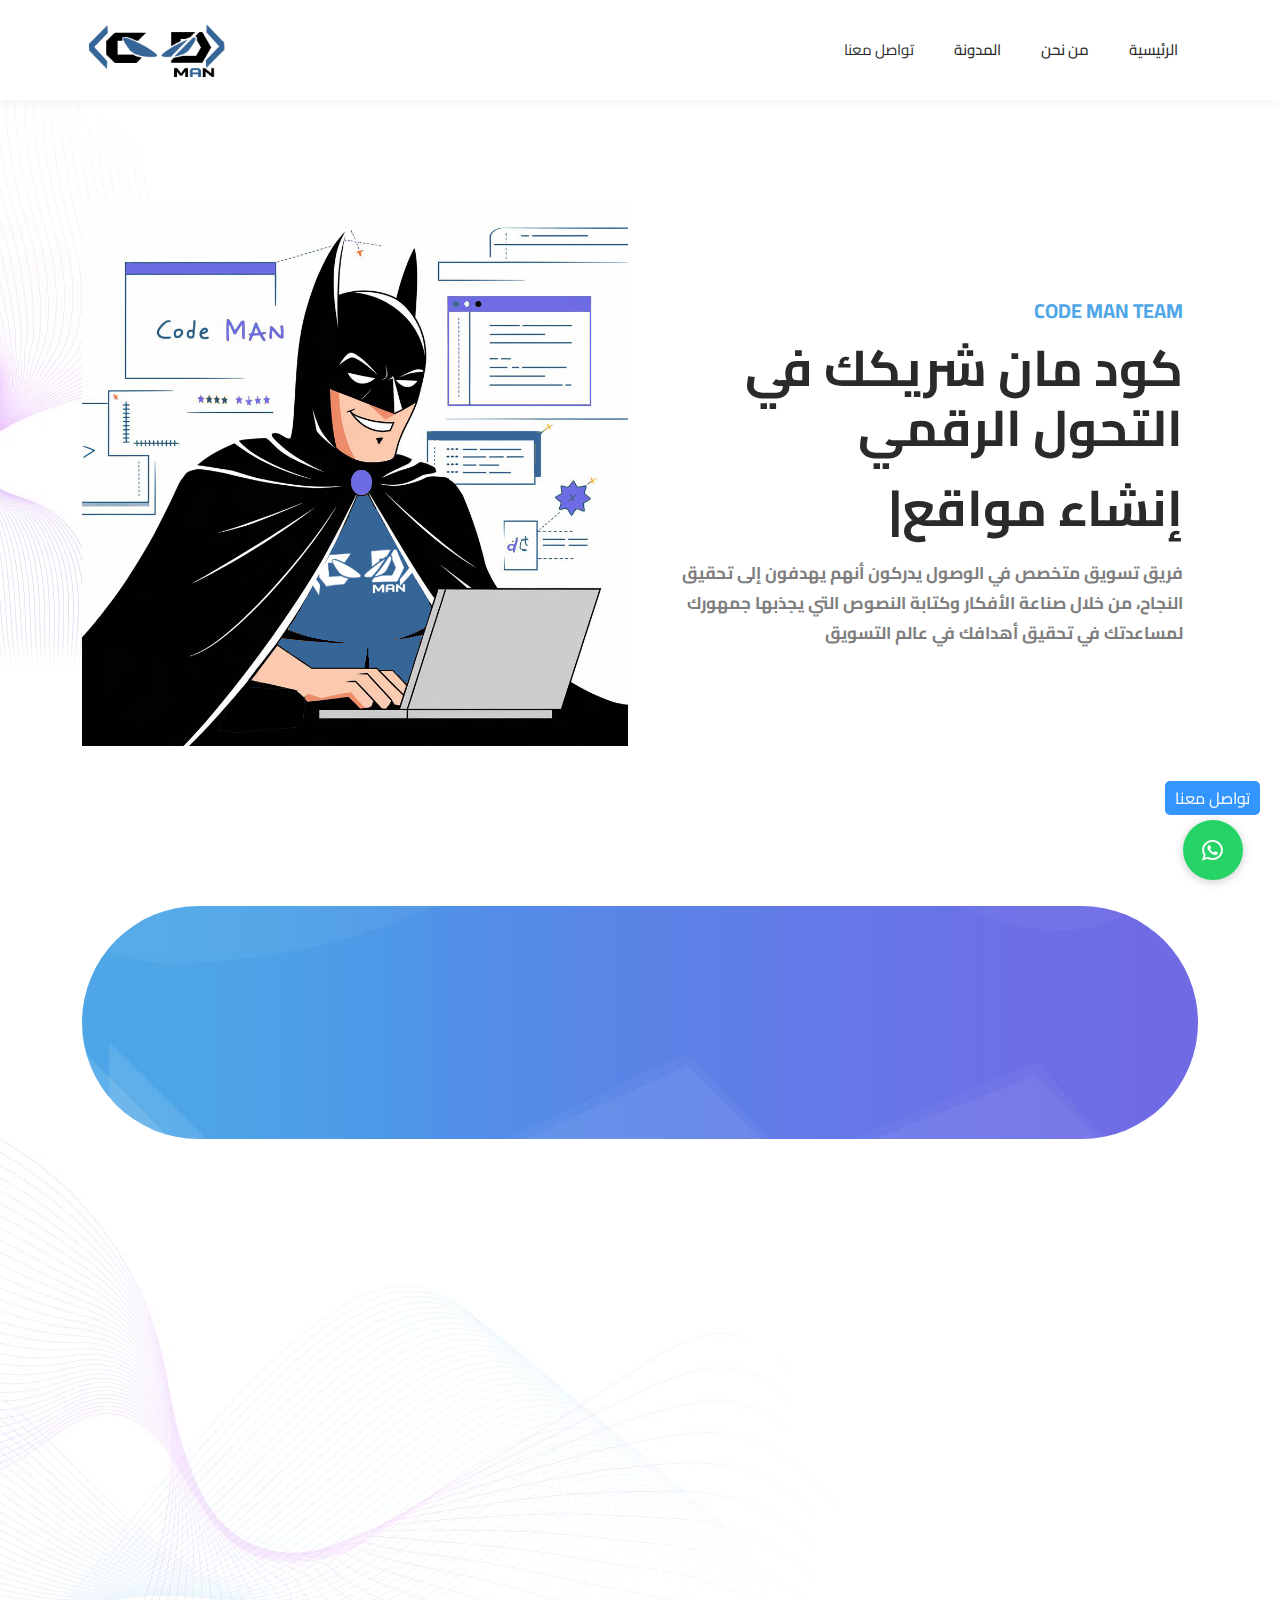
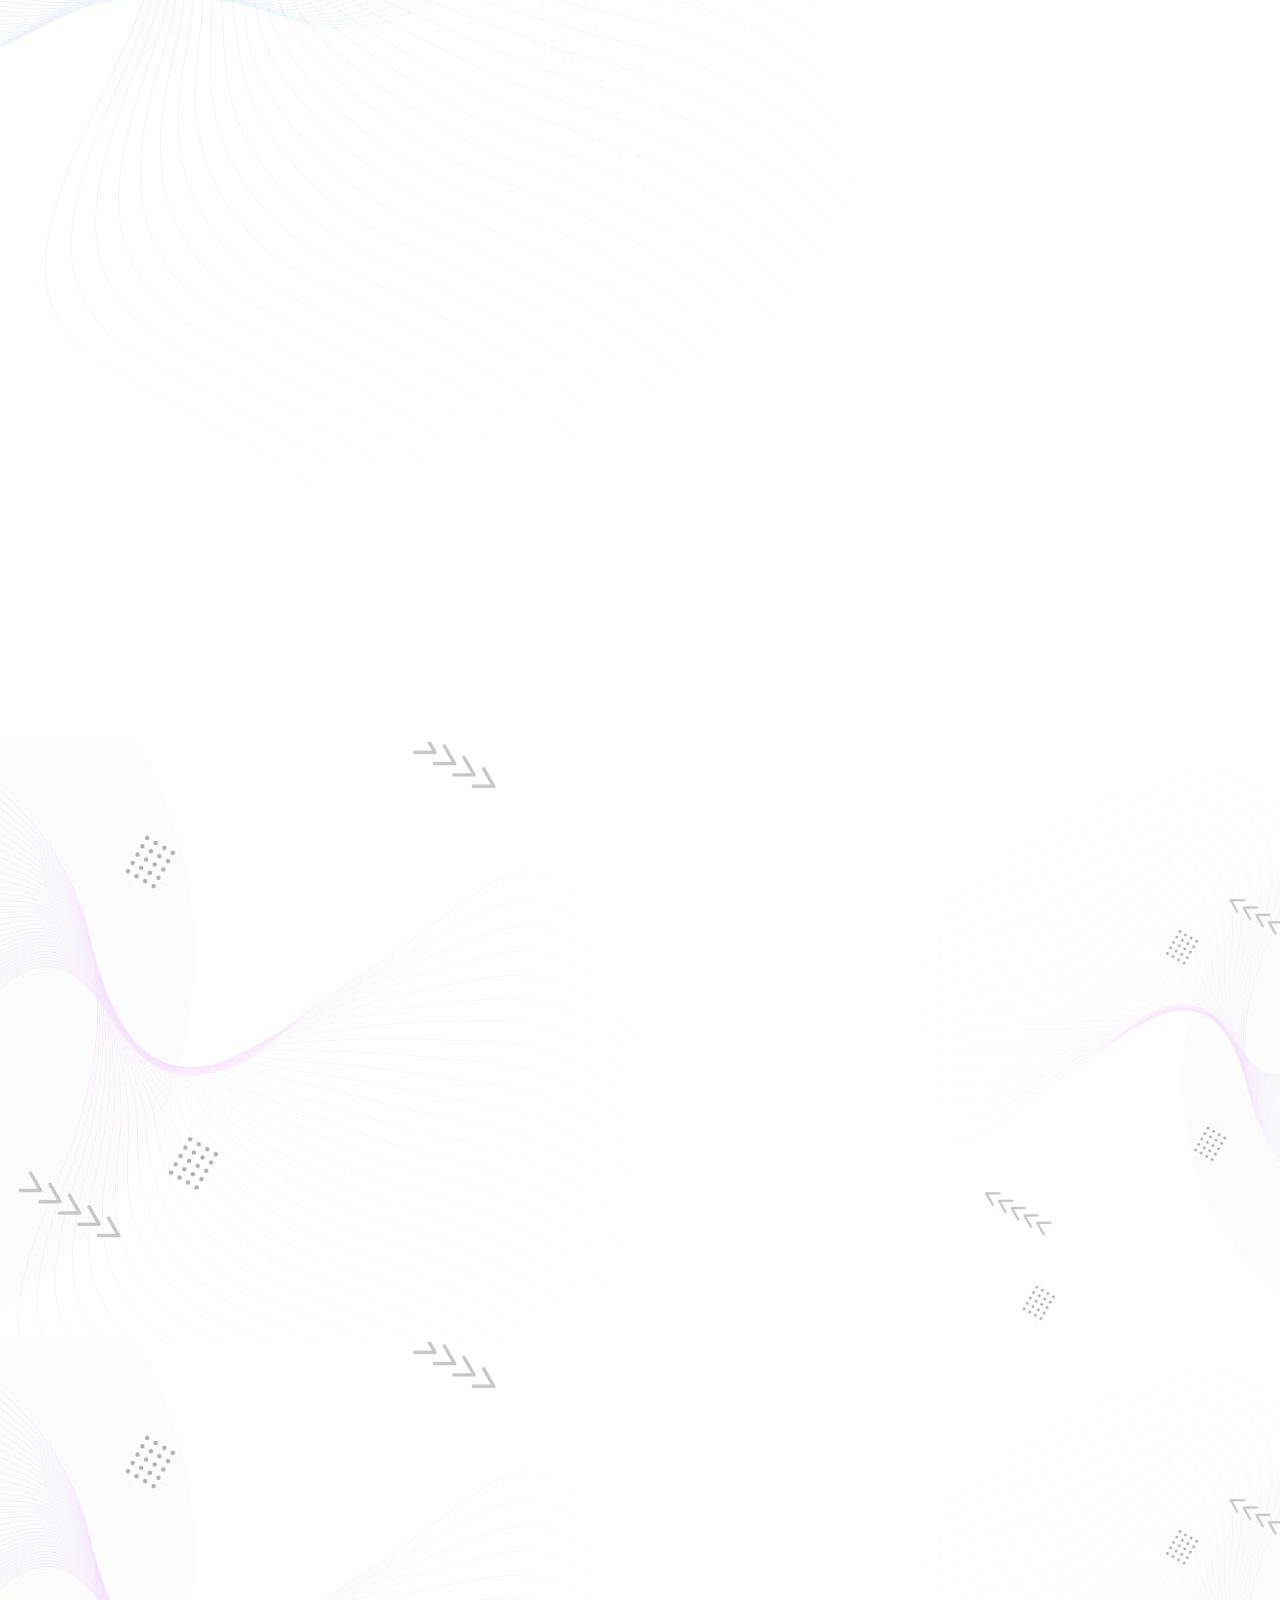
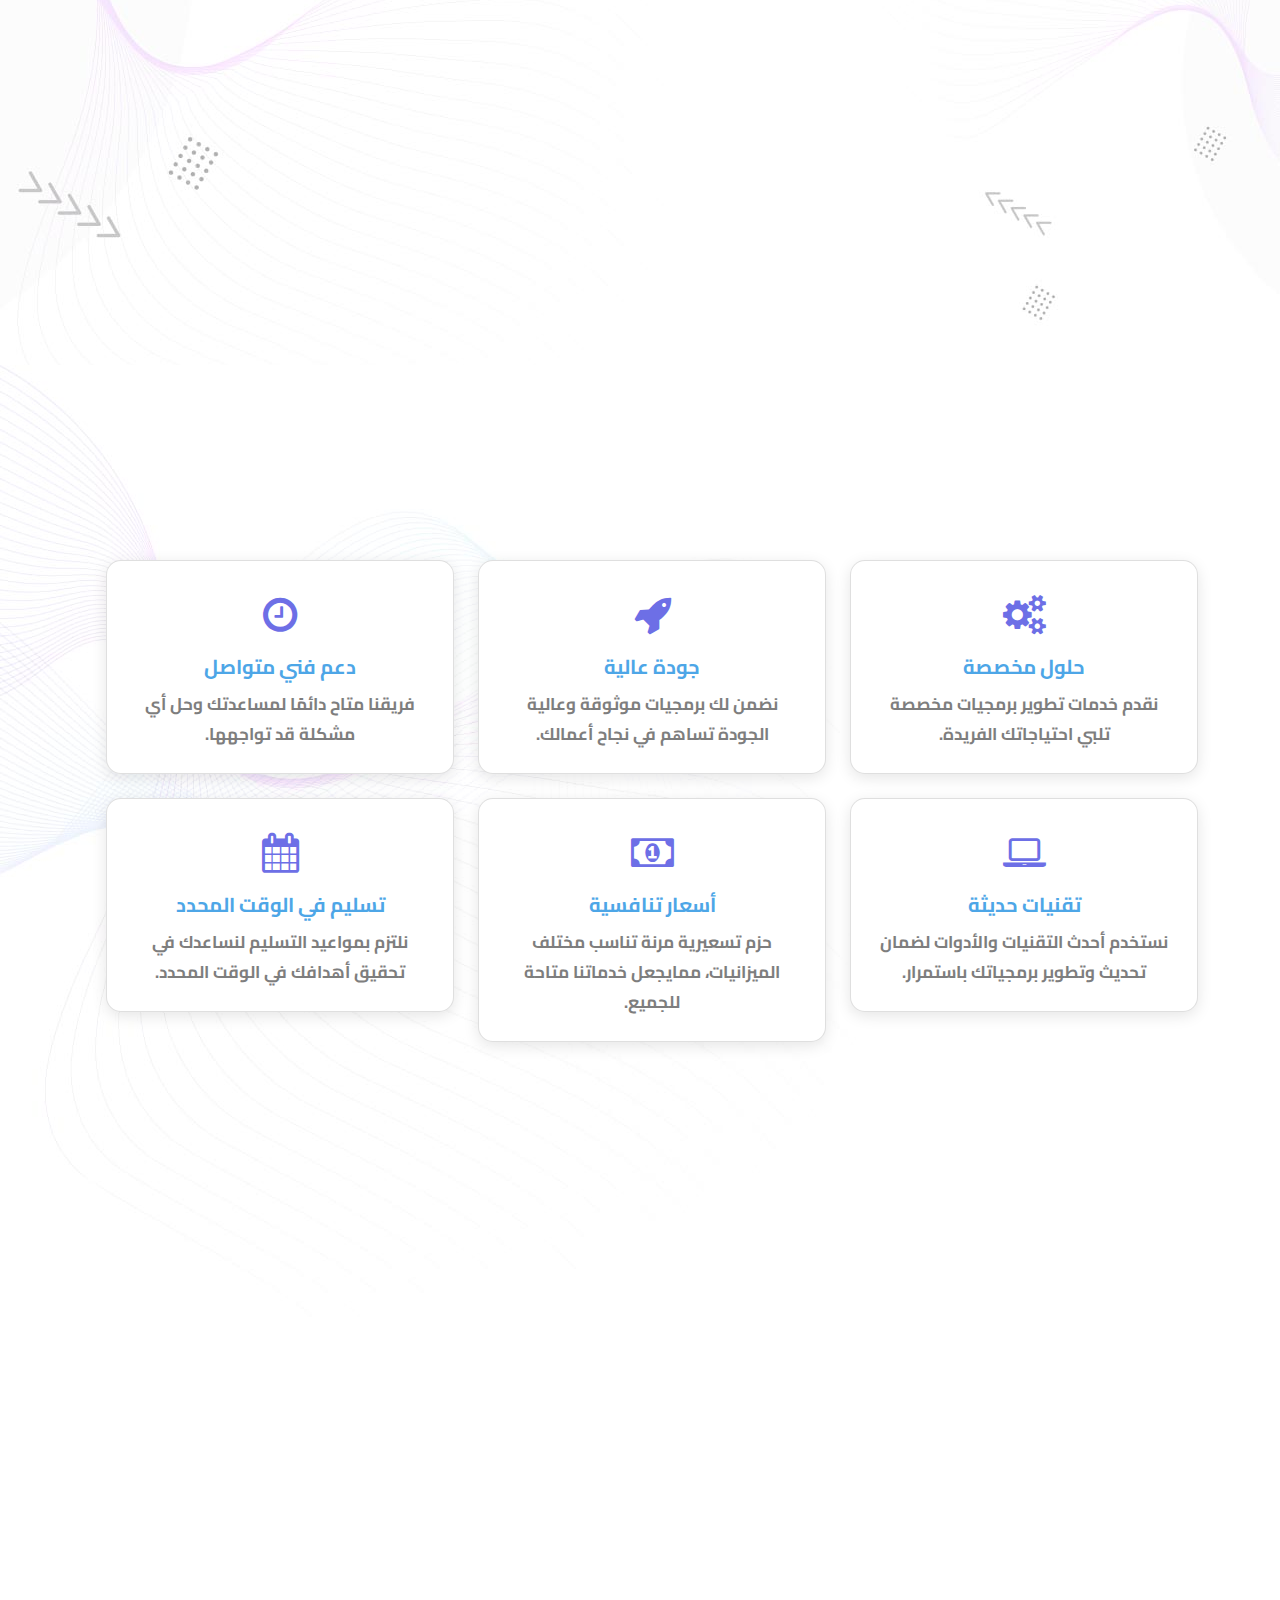
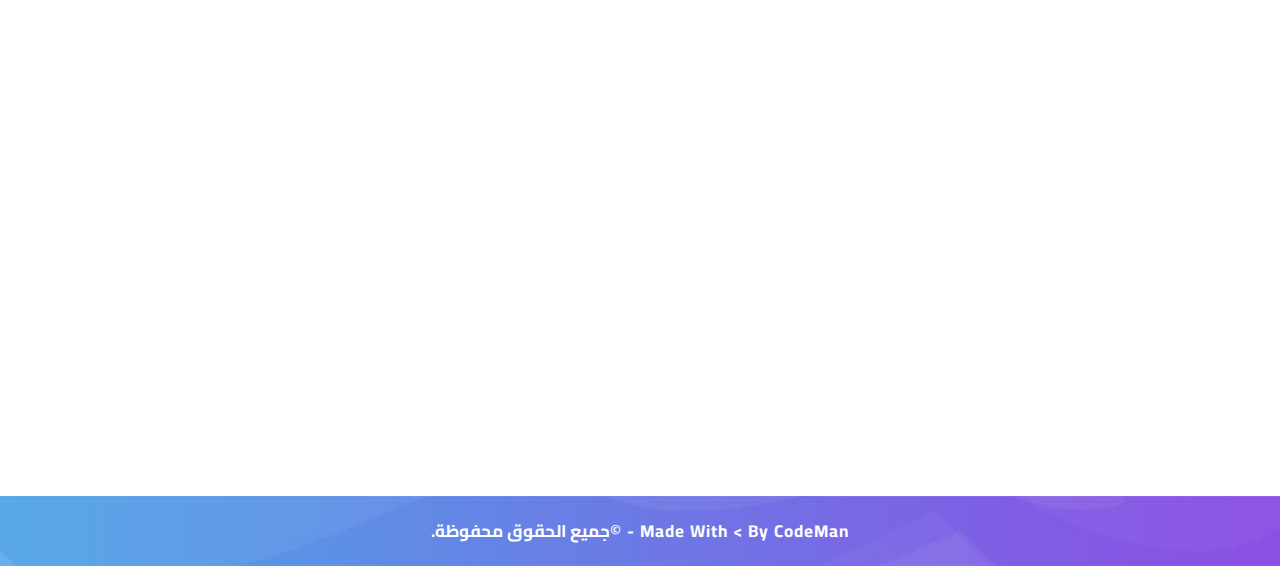
<file: index.html>
<!DOCTYPE html>
<html lang="en">
  <head>
    <meta charset="UTF-8">
    <meta name="viewport" content="width=device-width, initial-scale=1, shrink-to-fit=no">
    <link rel="preconnect" href="https://fonts.googleapis.com">
    <link rel="preconnect" href="https://fonts.gstatic.com" crossorigin>
  
    <link href="https://fonts.googleapis.com/css2?family=Cairo:wght@100;200;300;400;500;600;700;800;900&display=swap" rel="stylesheet">

    <title>Code Man</title>

    <!-- Bootstrap core CSS -->
    <link href="vendor/bootstrap/css/bootstrap.min.css" rel="stylesheet">


    <!-- Additional CSS Files -->
    <link rel="stylesheet" href="assets/css/fontawesome.css">
    <link rel="stylesheet" href="assets/css/templatemo-digimedia-v3.css">
    <link rel="stylesheet" href="assets/css/animated.css">
    <link rel="stylesheet" href="assets/css/owl.css">


    <meta name="description" content="فريق برمجي متخصص في تطوير التطبيقات و بناء المواقع والمتاجر الإلكترونية الجذابة وتصميم الجرافيك. نقدم إدارة فعالة للحملات الإعلانية وتطوير أنظمة مكتبية تلبي احتياجاتك.">
    <meta name="keywords" content="تطوير تطبيقات, تصميم مواقع, متاجر إلكترونية, تصميم جرافيك, إدارة حملات إعلانية, تطوير أنظمة مكتبية, كود مان, التحول الرقمي">
    <meta name="robots" content="index, follow">
    <meta name="author" content=" كود مان">

       <meta property="og:title" content="كود مان - تطوير التطبيقات وتصميم المواقع">
<meta property="og:description" content="فريق برمجي متخصص في تطوير التطبيقات وبناء المواقع.">
<!-- <meta property="og:image" content="رابط_صورة_عند_المشاركة.jpg">
<meta property="og:url" content="رابط_موقعك"> -->
  </head>

<body>

  <div class="contact-container">
    <span class="contact-title">تواصل معنا</span>
    <a href="https://api.whatsapp.com/send/?phone=+967734284983&text= أريد| لقد جئت عن طريق موقعك الإلكتروني " class="contact-icon"><i class="fa fa-whatsapp"></i></a>
</div>

  <!-- ***** Preloader Start ***** -->
  <div id="js-preloader" class="js-preloader">
    <div class="preloader-inner">
      <span class="dot"></span>
      <div class="dots">
        <span></span>
        <span></span>
        <span></span>
      </div>
    </div>
  </div>

  

  <!-- ***** Header Area Start ***** -->
  <header class="header-area header-sticky wow slideInDown" data-wow-duration="0.75s" data-wow-delay="0s">
    <div class="container">
      <div class="row">
        <div class="col-12">
          <nav class="main-nav">
            <!-- ***** Logo Start ***** -->
            <a href="index.html" class="logo">
              <img src="assets/images/logo.png" alt="" style="max-width: 150px;">
            </a>
            <!-- ***** Logo End ***** -->

            <!-- ***** Menu Start ***** -->
            <ul class="nav">
              <!-- <li class="scroll-to-section"><a href="#top" class="active">Home</a></li> -->
      
              <li class="scroll-to-section"><div class="active"><a href="#top">الرئيسية</a></div></li> 
              <li class="scroll-to-section"><a href="About.html">من نحن</a></li>
              <li class="scroll-to-section"><a href="https://codes-man.blogspot.com/">المدونة</a></li>
              <li class="scroll-to-section"><a href="#contact">تواصل معنا</a></li>

            </ul>        
            <a class='menu-trigger'>
                <span>Menu</span>
            </a>
            <!-- ***** Menu End ***** -->
          </nav>
        </div>
      </div>
    </div>
  </header>
  <!-- ***** Header Area End ***** -->
  <div class="main-banner " id="top">
    <div class="container">
      <div class="row">
        <div class="col-lg-12">
          <div class="row">
            <div class="col-lg-6 align-self-center">
              <div class="left-content show-up header-text wow fadeInLeft" data-wow-duration="1s" data-wow-delay="1s">
                <div class="row">
                  <div class="col-lg-12">
                    <h6>Code Man Team</h6>
                    <h2>كود مان شريكك في التحول الرقمي</h2>                   
        <h2 style="direction: rtl;"><span  class="typed" data-typed-items="إنشاء مواقع, تطوير برمجيات, تصميم جرافيك, تسويق الإلكتروني">إنشاء مواقع</span>
          <span class="typed-cursor typed-cursor--blink" aria-hidden="true"> </span></h2>
          <p>فريق تسويق متخصص في الوصول يدركون أنهم يهدفون إلى تحقيق النجاح، من خلال صناعة الأفكار وكتابة النصوص التي يجذبها جمهورك لمساعدتك في تحقيق أهدافك في عالم التسويق
                  </p>
                  </div>
                </div>
              </div>
            </div>
            <div class="col-lg-6">
              <div class="right-image wow fadeInRight" data-wow-duration="1s" data-wow-delay="0.5s">
                <img src="assets/images/pattman write.png" alt="">
              </div>
            </div>
          </div>
        </div>
      </div>
    </div>
  </div>

     <!-- About code man  -->


  <div id="about" class="about section">
    <div class="container">
      <div class="row">
        <div class="col-lg-12">     
       <div id="free-quote" class="free-quote rounded-pill" style="margin-top: 30px;padding: 20px;border-radius: 20px;">
            <div class="col-lg-auto align-self-center  wow fadeInLeft" data-wow-duration="1s" data-wow-delay="0.5s">
              <div class="about-right-content">
                <div class="section-heading">
                  <h2 style="margin-top: 20px; color: #fff;">من هو فريق  <em>Code Man </em> ؟</h2> 
                </div>
                <p style="color: #fff "> فريق برمجي متكامل، متخصص في بناءالمواقع والمتاجر الإلكترونية 
                  الجذابة، وتصميم الجرافيك الفريد.
                   نعمل على إدارة الحملات الإعلانية بفعالية، ونطور أنظمة مكتبية مصغرة تلبي احتياجاتك.
                 هدفنا هو تحويل أفكارك إلى واقع ملموس، ونسعى لتحقيق نجاحك في عالم رقمي متغير</p>
              </div>
            </div>
          </div>
        </div>
      </div>
    </div>
  </div>

     <!-- Our Service -->

  <div id="blog" class="blog">  
    <div class="container">
      <div class="row">
        <div class="col-lg-auto   wow fadeInLeft" data-wow-duration="1s" data-wow-delay="0.3s">
          <div class="section-heading">
            <!-- <h6>Recent News</h6> -->
            <h4>كيف نحول <em>أفكارك</em> إلى حلول رقمية مبتكرة تؤثر في <em>عملائك ؟</em></h4>
            <p>هنا يأتي دور شركة انشاء تصاميم الجرافيك وانشاء مواقع الويب
               التي تجمع بين الفن والإبداع والتقنيات الحديثة! نقدم لك تصاميم جذابة ومخصصة تعكس هوية مشروعك بدقة،
                بدءًا من الشعارات والبروشورات وحتى مواقع الويب المتكاملة والمتجاوبة.
                مع الاهتمام بأدق التفاصيل وسهولة الاستخدام، نضمن لك تجربة بصرية سلسة تعزز تواجدك الرقمي وتجذب العملاء.
                سواء كنت تحتاج إلى هوية بصرية متكاملة أو موقع ويب احترافي، نحن هنا لتحويل رؤيتك إلى واقع ملموس.</p>
          </div>
        </div>
        <div class="col-lg-6 show-up wow fadeInRight" data-wow-duration="1s" data-wow-delay="0.5s">
          <div class="blog-post">
            <div class="thumb">
              <lord-icon
                  src="https://cdn.lordicon.com/ogjpwrxe.json"
                  trigger="hover"
                  stroke="bold"
                  state="hover-pinch"
                  colors="primary:#3080e8,secondary:#000"
                  style="width:150px;height:150px">
              </lord-icon>
            </div>
            <div class="down-content" >
            <h4>تطوير تطبيقات الموبيل</h4>
                <p>نقوم بإنشاء مواقع إلكترونية عصرية ومتجاوبة مع جميع الأجهزة والمتصفحات، باستخدام أحدث التقنيات لضمان السرعة، الأمان، وسهولة الاستخدام، مما يعزز تجربة المستخدم على موقعك الإلكتروني.</p>
              <div class="border-first-button" ><a href="https://api.whatsapp.com/send/?phone=+967734284983&text= أريد| لقد جئت عن طريق موقعك الإلكتروني " >&#8592; طلب عرض سعر</i></a></div>
            </div>
          </div>
        </div>
        <div class="col-lg-6 show-up wow fadeInLeft" data-wow-duration="1s" data-wow-delay="0.5s">
          <div class="blog-post">
            <div class="thumb">
              <lord-icon
                  src="https://cdn.lordicon.com/ogjpwrxe.json"
                  trigger="hover"
                  stroke="bold"
                  state="hover-pinch"
                  colors="primary:#3080e8,secondary:#000"
                  style="width:150px;height:150px">
              </lord-icon>       
            </div>
            <div class="down-content" >
              <h4> تصميم مواقع وصفحات الويب</h4>
                <p>نقوم بإنشاء مواقع إلكترونية عصرية ومتجاوبة مع جميع الأجهزة والمتصفحات، باستخدام أحدث التقنيات لضمان السرعة، الأمان، وسهولة الاستخدام، مما يعزز تجربة المستخدم على موقعك الإلكتروني.</p>
              <div class="border-first-button"  ><a href="https://api.whatsapp.com/send/?phone=+967734284983&text= أريد| لقد جئت عن طريق موقعك الإلكتروني " >&#8592; طلب عرض سعر</i></a></div>
            </div>
          </div>
        </div>     
        <div class="col-lg-6 show-up wow fadeInRight" data-wow-duration="1s" data-wow-delay="0.7s">
          <div class="blog-post">
            <div class="thumb">
              <lord-icon
                  src="https://cdn.lordicon.com/jectmwqf.json"
                  trigger="hover"
                  stroke="bold"
                  state="hover-pinch"
                  colors="primary:#3080e8,secondary:#b4b4b4"
                  style="width:150px;height:150px">
              </lord-icon>        
            </div>
            <div class="down-content" >
             <h4> تصميم جرافيك احترافي </h4>
              <p>نقدم خدمات تصميم شامل تشمل الشعارات، البروشورات، بطاقات العمل، والملصقات. تعزز تصاميمنا هوية علامتك التجارية وتجذب انتباه جمهورك، مما يعزز تواجدك ويساعدك في تحقيق أهدافك التسويقية.
              </p>
              <div class="border-first-button"  ><a href="https://api.whatsapp.com/send/?phone=+967734284983&text= أريد| لقد جئت عن طريق موقعك الإلكتروني " >&#8592; طلب عرض سعر</i></a></div>
            </div>
          </div>
        </div>
        <div class="col-lg-6 show-up wow fadeInLeft" data-wow-duration="1s" data-wow-delay="0.7s">
          <div class="blog-post">
            <div class="thumb">
              <lord-icon
                  src="https://cdn.lordicon.com/aydxrkfl.json"
                  trigger="hover"
                  stroke="bold"
                  state="hover-pinch"
                  colors="primary:#3080e8,secondary:#b4b4b4"
                  style="width:150px;height:150px">
              </lord-icon>
            </div>
            <div class="down-content" >
              <h4>إدارة حسابات التـــواصـــل</h4>
                <p>نقوم بإدارة حساباتك على مختلف منصات التواصل الاجتماعي مثل فيسبوك، تويتر، إنستغرام، سناب، يوتيوب، وغيرها. نقوم بإنشاء ونشر محتوى جذاب يعبر عن قيم علامتك التجارية ويربط بينك وبين جمهورك.</p>
              <div class="border-first-button"  ><a href="https://api.whatsapp.com/send/?phone=+967734284983&text= أريد| لقد جئت عن طريق موقعك الإلكتروني " >&#8592; طلب عرض سعر</i></a></div>
            </div>
          </div>
        </div>
        <div class="col-lg-6 show-up wow fadeInRight" data-wow-duration="1s" data-wow-delay="1s">
          <div class="blog-post">
            <div class="thumb">
              <lord-icon
                  src="https://cdn.lordicon.com/fcyboqbm.json"
                  trigger="hover"
                  stroke="bold"
                  state="hover-pinch"
                  colors="primary:#b4b4b4,secondary:#3080e8"
                  style="width:150px;height:150px">
              </lord-icon>          
            </div>
            <div class="down-content" >
               <h4>التسـويــــــق الالكتـرونـــي</h4>
                <p>نقوم بإعداد وتنفيذ استراتيجيات تسويقية فعالة تزيد من وجودك الإلكتروني. نستخدم مختلف القنوات والأساليب مثل محركات البحث، وسائل التواصل الاجتماعي، البريد الإلكتروني، المحتوى،</p>
              <div class="border-first-button"  ><a href="https://api.whatsapp.com/send/?phone=+967734284983&text= أريد| لقد جئت عن طريق موقعك الإلكتروني " >&#8592; طلب عرض سعر</i></a></div>
            </div>
          </div>
        </div>
      </div>
    </div>
  </div>  

     <!-- Our Works in Web  -->

  <div id="portfolio" class="our-portfolio section">
    <div class="container">
      <div class="row">
        <div class="col-lg-12" style="text-align: center;">
          <div class="section-heading wow fadeInRight" data-wow-duration="1s" data-wow-delay="0.3s">
            <h6>Our Works in Web</h6>
            <h4>
              نماذج أعمالنا في المواقع 
               <em>الإلكترونية</em></h4>
            <div class="line-dec"></div>
          </div>
        </div>
      </div>
    </div>
    <div class="container-fluid wow fadeInLeft" data-wow-duration="1s" data-wow-delay="0.7s">
      <div class="row">
        <div class="col-lg-12">
          <div class="loop owl-carousel">
            <div class="item">
                <div class="portfolio-item">
                <div class="thumb">
                  <img src="assets/images/Markting_2.jpg" alt="">
                </div>
                <div class="down-content">
              <a href="https://mikyaje.com/ar">
                  <h4>مكياجي</h4>
                  <span>متجر</span>
              </a>  
                </div>
              </div>
            </div>
            <div class="item">
                <div class="portfolio-item">
                <div class="thumb">
                  <img src="assets/images/markting_3.jpg" alt="">
                </div>
                <div class="down-content">
              <a href="https://nawaem.com/ar/">
                  <h4>نواعـم</h4>
                  <span>متـجـر</span>
              </a>  
                </div>
              </div>
            </div>
          
            <div class="item">
                <div class="portfolio-item">
                <div class="thumb">
                  <img src="assets/images/online_tech.png" alt="">
                </div>
                <div class="down-content">
              <a href="https://education-online.site/">
                  <h4>OnlineTech</h4>
                  <span>منصة تعليمية</span>
              </a>  
                </div>
              </div>
            </div>
            <div class="item">
                <div class="portfolio-item">
                <div class="thumb">
                  <img src="assets/images/Danat_plan.png" alt="">
                </div>
                <div class="down-content">
              <a href="https://www.danattravels.com/">
                  <h4>دانـات</h4>
                  <span> موقع حجز</span>
              </a>  
                </div>
              </div>
            </div>
            <div class="item">
              <div class="portfolio-item">
              <div class="thumb">
                <img src="assets/images/AbdoCampany.png" alt="">
              </div>
              <div class="down-content">
            <a href="https://aldowah.com.ye/">
                <h4>شركة الدوه</h4>
                <span>موقع</span>
            </a>  
              </div>
            </div>
          </div>
          </div>
        </div>
      </div>
    </div>
  </div>
  


     <!-- Our Works in media  -->

  <div id="portfolio" class="our-portfolio section">
    <div class="container">
      <div class="row">
        <div class="col-lg-12" style="text-align: center;">
          <div class="section-heading wow fadeInRight" data-wow-duration="1s" data-wow-delay="0.3s">
            <h6>Our Works in Media</h6>
            <h4>
               نماذج أعمالنا في  
               <em>التصاميم والإعلانات </em></h4>
            <div class="line-dec"></div>
          </div>
        </div>
      </div>
    </div>
    <div class="container-fluid wow fadeInLeft" data-wow-duration="1s" data-wow-delay="0.7s">
      <div class="row">
        <div class="col-lg-12">
          <div class="loop owl-carousel">
            <div class="item">
                <div class="portfolio-item">
                <div class="thumb">
                  <img src="assets/images/design1.jpg" alt="">
                </div>
                <div class="down-content">
                  <h4>رول اب</h4>
                  <span>rolup</span>
                </div>
              </div>
            </div>
            <div class="item">
                <div class="portfolio-item">
                <div class="thumb">
                  <img src="assets/images/design3.jpg" alt="">
                </div>
                <div class="down-content">
                  <h4>برشورات</h4>
                  <span>flyer</span>
                </div>
              </div>
            </div>   
            <div class="item">
                <div class="portfolio-item">
                <div class="thumb">
                  <img src="assets/images/design6.jpg" alt="">
                </div>
                <div class="down-content">
                  <h4>شعارات</h4>
                  <span>Logos</span>
                </div>
              </div>
            </div>
            <div class="item">
                <div class="portfolio-item">
                <div class="thumb">
                  <img src="assets/images/design4.jpg" alt="">
                </div>
                <div class="down-content">
                  <h4>هوية بصرية متكاملة </h4>
                  <span>visual identity</span>
                </div>
              </div>
            </div>
            <div class="item">
                <div class="portfolio-item">
                <div class="thumb">
                  <img src="assets/images/design5.jpg" alt="">
                </div>
                <div class="down-content">
                  <h4>UI/UX تصاميم</h4>
                  <span>UI/UX Design</span>
                </div>
              </div>
            </div>
            <div class="item">
                <div class="portfolio-item">
                <div class="thumb">
                  <img src="assets/images/design7.jpg" alt="">
                </div>
                <div class="down-content">
                  <h4>منشورات سوشيال ميديا</h4>
                  <span>UI/UX Design</span>
                </div>
              </div>
            </div>
          </div>
        </div>
      </div>
    </div>
  </div>


    <!-- Why Code Man -->

  <div id="blog" class="blog">
    <div class="container">
      <div class="row">
        <div class="col-lg-12 offset-lg-4  wow fadeInDown" data-wow-duration="1s" data-wow-delay="0.3s">
          <div class="section-heading" style="text-align: center;">
            <h4><em>لـمـاذا</em> كـود مـان ؟ </h4>
            <h6> لأننا نقدم خدماتنا بمعـــاییــــــر مهنیة عالیة، حیث نوفر لک</h6>
          </div>
        </div>
        <div class="row">
          <div class="col-12 col-md-6 col-lg-4 mb-4">
              <div class="card service-card text-center p-4">
                  <div class="icon"><i class="fa fa-cogs"></i></div>
                  <h5 class="card-title">حلول مخصصة</h5>
                  <p class="card-text">نقدم خدمات تطوير برمجيات مخصصة تلبي احتياجاتك الفريدة.</p>
              </div>
          </div>
          <div class="col-12 col-md-6 col-lg-4 mb-4">
              <div class="card service-card text-center p-4">
                  <div class="icon"><i class="fa fa-rocket"></i></div>
                  <h5 class="card-title">جودة عالية</h5>
                  <p class="card-text">نضمن لك برمجيات موثوقة وعالية الجودة تساهم في نجاح أعمالك.</p>
              </div>
          </div>
          <div class="col-12 col-md-6 col-lg-4 mb-4">
              <div class="card service-card text-center p-4">
                  <div class="icon"><i class="fa fa-clock-o"></i></div>
                  <h5 class="card-title">دعم فني متواصل</h5>
                  <p class="card-text">فريقنا متاح دائمًا لمساعدتك وحل أي مشكلة قد تواجهها.</p>
              </div>
          </div>
          <div class="col-12 col-md-6 col-lg-4 mb-4">
              <div class="card service-card text-center p-4">
                  <div class="icon"><i class="fa fa-laptop"></i></div>
                  <h5 class="card-title">تقنيات حديثة</h5>
                  <p class="card-text">نستخدم أحدث التقنيات والأدوات لضمان تحديث وتطوير برمجياتك باستمرار.</p>
              </div>
          </div>
          <div class="col-12 col-md-6 col-lg-4 mb-4">
              <div class="card service-card text-center p-4">
                  <div class="icon"><i class="fa fa-money"></i></div>
                  <h5 class="card-title">أسعار تنافسية</h5>
                  <p class="card-text">حزم تسعيرية مرنة تناسب مختلف الميزانيات، ممايجعل خدماتنا متاحة للجميع.

                  </p>
              </div>
          </div>
          <div class="col-12 col-md-6 col-lg-4 mb-4">
              <div class="card service-card text-center p-4">
                  <div class="icon"><i class="fa fa-calendar"></i></div>
                  <h5 class="card-title">تسليم في الوقت المحدد</h5>
                  <p class="card-text">نلتزم بمواعيد التسليم لنساعدك في تحقيق أهدافك في الوقت المحدد.</p>
              </div>
          </div>
      </div>
      </div>
    </div>
  </div>  

    <!-- To Contact -->

  <div id="contact" class="contact-us section">
    <div class="container">
      <div class="row">
        <div class="col-lg-8 offset-lg-3">
          <div class="section-heading wow fadeIn" data-wow-duration="1s" data-wow-delay="0.5s">
            <h6>Contact Us</h6>
            <h4>تـواصـل  <em>معنـا</em></h4>
            <div class="line-dec"></div>
          </div>
        </div>
        <div class="col-lg-12 wow fadeInUp" data-wow-duration="0.5s" data-wow-delay="0.25s">
          <form id="contact" class="contactform">
            <div class="row">
              <div class="col-lg-12">
                <div class="contact-dec">
                  <img src="assets/images/contact-dec-v3.png" alt="">
                </div>
              </div>
              <div class="col-lg-7">
                <div class="fill-form">
                  <div class="row">
                    <div class="col-lg-4">
                      <div class="info-post">
                        <div class="icon">
                          <img src="assets/images/phone-icon.png" alt="">
                          <a href="tel:+967775844634">+967734284983</a>
                        </div>
                      </div>
                    </div>
                    <div class="col-lg-4">
                      <div class="info-post">
                        <div class="icon">
                          <img src="assets/images/email-icon.png" alt="">
                          <a href="mail:codeman2030@gmail.com?subject=Hello Codeman ">codeman2030@gmail.com</a>
                        </div>
                      </div>
                    </div>
                    <div class="col-lg-4">
                      <div class="info-post">
                        <div class="icon">
                          <img src="assets/images/location-icon.png" alt="">
                          <a href="#">اليمن-تعز-وداي القاضي</a>
                        </div>
                      </div>
                    </div>
                    <div class="col-lg-6">
                      <fieldset>
                        <input type="name" name="name" id="name" placeholder="Name" autocomplete="on" required>
                      </fieldset>
                      <fieldset>
                        <input type="text" name="email" id="email" pattern="[^ @]*@[^ @]*" placeholder="Your Email" required="">
                      </fieldset>
                      <fieldset>
                        <input type="subject" name="subject" id="subject" placeholder="Subject" autocomplete="on">
                      </fieldset>
                    </div>
                    <div class="col-lg-6">
                      <fieldset>
                        <textarea name="message" type="text" class="form-control" id="message" placeholder="Message" required=""></textarea>  
                      </fieldset>
                    </div>
                    <div class="col-lg-12">
                      <fieldset>
                        <button type="submit" id="form-submit" class="main-button ">Send Message Now</button>
                      </fieldset>
                    </div>
                    <div class="col-lg-12" id="messages" ></div>
                  </div>
                </div>
              </div>
              <div class="col-lg-5">
                <div class="conatianer-social">
                <div class="section-heading" style="margin-bottom: 20px;">
                <h4> Code Man </h4>
              </div>
                <p style="padding: 10px 15px;">
                  اكتشفوا قوة الابتكار مع خدمات التصميم البرمجي والميديا لدينا!
                   نحن هنا لنأخذ أفكاركم إلى آفاق جديدة.
                   تابعونا  على وسائل التواصل الاجتماعي لتكونوا جزءًا من رحلتنا!
                </p>
                <div class="pre-header">
                <div class="col-lg-12">
                  <ul class="social-media" >
                    <li><a href="https://www.facebook.com/profile.php?id=61573795615944"><i class="fa fa-facebook"></i></a></li>
                    <li><a href="https://www.instagram.com/codesm4n?igsh=OGQ5ZDc2ODk2ZA==" style="background: -moz-linear-gradient(45deg, #f58529, #D62976, #962FBF, #4A00e0 );"><i class="fa fa-instagram"></i></a></li>
                    <li><a href="https://x.com/codesm4n?t=ervst8-hf-ikGiGZm21jnw&s=09"><i class="fa fa-twitter"></i></a></li>
                    <li><a href="#" style="background-color: #1DAF4B;"><i class="fa fa-whatsapp" aria-hidden="true"></i></a></li>
                  </ul>
                </div>
              </div>
              </div>
            </div>
             
            </div>
          </form>
        </div>
      </div>
    </div>
  </div>

  <footer>
    <div class="container">
      <div class="row">
        <div class="col-lg-12">
          <p>Made With &lt; By CodeMan - &copy;جميع الحقوق محفوظة.
          
          </p>
        </div>
      </div>
    </div>
  </footer>


  <!-- Scripts -->
  <script src="vendor/jquery/jquery.min.js"></script>
  <script src="vendor/bootstrap/js/bootstrap.bundle.min.js"></script>
  <script src="assets/js/owl-carousel.js"></script>
  <script src="assets/js/animation.js"></script>
  <script src="assets/js/imagesloaded.js"></script>
  <script src="assets/js/custom.js"></script>
  <script src="https://cdn.lordicon.com/lordicon.js"></script>
  <script src="assets/typed.js/typed.umd.js"></script>

<script>
   const selectTyped = document.querySelector('.typed');
  if (selectTyped) {
    let typed_strings = selectTyped.getAttribute('data-typed-items');
    typed_strings = typed_strings.split(',');
    new Typed('.typed', {
      strings: typed_strings,
      loop: true,
      typeSpeed: 100,
      backSpeed: 50,
      backDelay: 2000
    });
  }
</script>


<script>
  document.querySelector('.contactform').addEventListener('submit', function(event) {
      event.preventDefault(); 

      let formData = new FormData(this);

      fetch('process.php', {
          method: 'POST',
          body: formData
      })
      .then(response => response.text())
      .then(data => {
          let messageDiv = document.getElementById('messages');
          messageDiv.style.display = 'block'; 

          if (data.includes("تم")) { 
              messageDiv.className = 'success'; 
          } else {
              messageDiv.className = 'error'; 
          }
          messageDiv.textContent = data;
          setTimeout(() => {
              messageDiv.style.display = 'none'; 
          }, 5000); 
      })
      .catch(error => {
          console.error('حدث خطأ:', error);
      });
  });
</script>

</body>
</html>
</file>
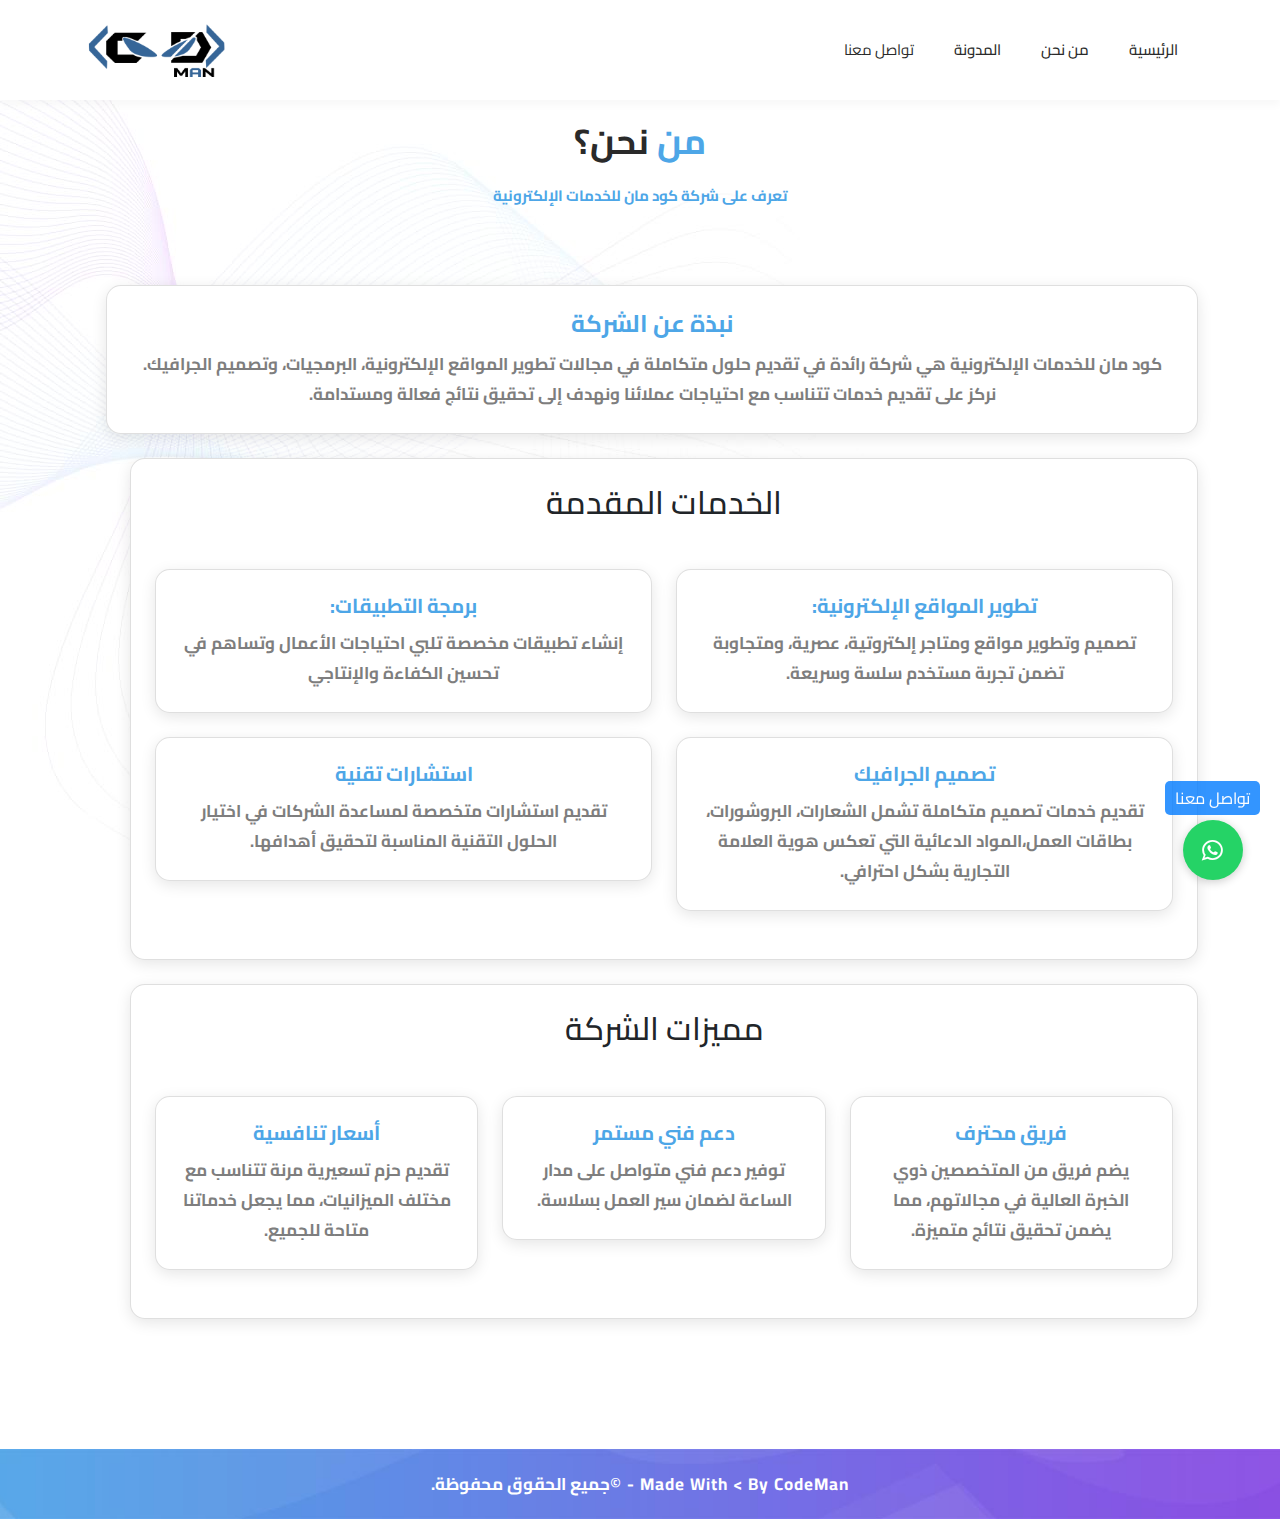
<file: About.html>
<!DOCTYPE html>
<html lang="en">
  <head>
    <meta charset="UTF-8">
    <meta name="viewport" content="width=device-width, initial-scale=1, shrink-to-fit=no">
    <link rel="preconnect" href="https://fonts.googleapis.com">
    <link rel="preconnect" href="https://fonts.gstatic.com" crossorigin>
  
    <link href="https://fonts.googleapis.com/css2?family=Cairo:wght@100;200;300;400;500;600;700;800;900&display=swap" rel="stylesheet">

    <title>من نحن - كود مان | فريق تطوير التطبيقات وتصميم المواقع</title>

    <!-- Bootstrap core CSS -->
    <link href="vendor/bootstrap/css/bootstrap.min.css" rel="stylesheet">


    <!-- Additional CSS Files -->
    <link rel="stylesheet" href="assets/css/fontawesome.css">
    <link rel="stylesheet" href="assets/css/templatemo-digimedia-v3.css">
    <link rel="stylesheet" href="assets/css/animated.css">
    <link rel="stylesheet" href="assets/css/owl.css">
         
    <meta name="description" content="اكتشف فريق كود مان، المتخصص في تطوير التطبيقات وتصميم المواقع. نحن هنا لتحقيق رؤيتك الرقمية من خلال حلول مبتكرة وإدارة فعالة.">
    <meta name="keywords" content="من نحن, كود مان, تطوير تطبيقات, تصميم مواقع, فريق برمجي, حلول رقمية">
    <meta name="robots" content="index, follow">
    <meta name="author" content=" كود مان"> 


    <meta property="og:title" content="كود مان - تطوير التطبيقات وتصميم المواقع">
<meta property="og:description" content="فريق برمجي متخصص في تطوير التطبيقات وبناء المواقع.">
<!-- <meta property="og:image" content="رابط_صورة_عند_المشاركة.jpg">
<meta property="og:url" content="رابط_موقعك"> -->

  </head>

<body>

    <header class="header-area header-sticky wow slideInDown" data-wow-duration="0.75s" data-wow-delay="0s">
        <div class="container">
          <div class="row">
            <div class="col-12">
              <nav class="main-nav">
                <!-- ***** Logo Start ***** -->
                <a href="index.html" class="logo">
                  <img src="assets/images/logo.png" alt="" style="max-width: 150px;">
                </a>
                <!-- ***** Logo End ***** -->
                <!-- ***** Menu Start ***** -->
                <ul class="nav">
                  <li class="scroll-to-section"><div class="active"><a href="index.html#top">الرئيسية</a></div></li> 

              <li class="scroll-to-section"><a href="About.html">من نحن</a></li>
              <li class="scroll-to-section"><a href="https://codes-man.blogspot.com/">المدونة</a></li>
              <li class="scroll-to-section"><a href="index.html#contact">تواصل معنا</a></li>

                </ul>        
                <a class='menu-trigger'>
                    <span>Menu</span>
                </a>
                <!-- ***** Menu End ***** -->
              </nav>
            </div>
          </div>
        </div>
      </header>
     <div id="blog" class="blog" style="padding-top:120px;">
        <div class="container">
          <div class="row">
            <div class="col-lg-12 offset-lg-4  wow fadeInDown" data-wow-duration="1s" data-wow-delay="0.3s">
              <div class="section-heading" style="text-align: center;">
                <h4><em>من</em> نحن؟ </h4>
                <h6>تعرف على شركة كود مان للخدمات الإلكترونية</h6>
              </div>
            </div>
            <div class="row">
              <div class="col-12 mb-4">
                  <div class="card service-card text-center p-4">
                      <h4 class="card-title">نبذة عن الشركة</h4>
                      <p class="card-text">كود مان للخدمات الإلكترونية هي شركة رائدة في تقديم حلول متكاملة في مجالات تطوير المواقع الإلكترونية، البرمجيات، وتصميم الجرافيك. نركز على تقديم خدمات تتناسب مع احتياجات عملائنا ونهدف إلى تحقيق نتائج فعالة ومستدامة.</p>
                  </div>
              </div>
              <div class="row">
              <div class="col-12 mb-10">
                  <div class="card service-card text-center p-4">
                   <h2 class="mb-5">الخدمات المقدمة</h2>
                   <div class="row">
                   <div class="col-12 col-md-6 col-lg-6 mb-4">
                    <div class="card service-card text-center p-4">
                        <h5 class="card-title">تطوير المواقع الإلكترونية:</h5>
                        <p class="card-text"> تصميم وتطوير مواقع ومتاجر إلكتروتية، عصرية، ومتجاوبة تضمن تجربة مستخدم سلسة وسريعة.</p>
                    </div>
                  </div>
                  <div class="col-12 col-md-6 col-lg-6 mb-4">
                    <div class="card service-card text-center p-4">
                        <h5 class="card-title">برمجة التطبيقات: </h5>
                        <p class="card-text">إنشاء تطبيقات مخصصة تلبي احتياجات الأعمال وتساهم في تحسين الكفاءة والإنتاجي</p>
                    </div>
                  </div>
                  <div class="col-12 col-md-6 col-lg-6 mb-4">
                    <div class="card service-card text-center p-4">
                        <h5 class="card-title">تصميم الجرافيك</h5>
                        <p class="card-text">تقديم خدمات تصميم متكاملة تشمل الشعارات، البروشورات، بطاقات العمل،المواد الدعائية التي تعكس هوية العلامة التجارية بشكل احترافي.</p>
                    </div>
                  </div>
                  <div class="col-12 col-md-6 col-lg-6 mb-4">
                    <div class="card service-card text-center p-4">
                        <h5 class="card-title">استشارات تقنية</h5>
                        <p class="card-text">تقديم استشارات متخصصة لمساعدة الشركات في اختيار الحلول التقنية المناسبة لتحقيق أهدافها.</p>
                    </div>
                  </div>
                </div>
            </div>
              </div>
            </div>
            <div class="row">
                <div class="col-12 mb-10 mt-4">
                    <div class="card service-card text-center p-4">
                     <h2 class="mb-5">مميزات الشركة</h2>
                     <div class="row">
                     <div class="col-12 col-md-6 col-lg-4 mb-4">
                      <div class="card service-card text-center p-4">
                          <h5 class="card-title">فريق محترف</h5>
                          <p class="card-text">يضم فريق من المتخصصين ذوي الخبرة العالية في مجالاتهم، مما يضمن تحقيق نتائج متميزة.</p>
                      </div>
                    </div>
                    <div class="col-12 col-md-6 col-lg-4 mb-4">
                      <div class="card service-card text-center p-4">
                          <h5 class="card-title">دعم فني مستمر </h5>
                          <p class="card-text">توفير دعم فني متواصل على مدار الساعة لضمان سير العمل بسلاسة.</p>
                      </div>
                    </div>
                    <div class="col-12 col-md-6 col-lg-4 mb-4">
                      <div class="card service-card text-center p-4">
                          <h5 class="card-title"> أسعار تنافسية</h5>
                          <p class="card-text">تقديم حزم تسعيرية مرنة تتناسب مع مختلف الميزانيات، مما يجعل خدماتنا متاحة للجميع.</p>
                      </div>
                    </div>
                  </div>
              </div>
                </div>
              </div>
          
        </div>
          
          </div>
        </div>
      </div>  
    
      <div class="contact-container">
        <span class="contact-title">تواصل معنا</span>
        <a href="https://api.whatsapp.com/send/?phone=+967734284983&text= أريد| لقد جئت عن طريق موقعك الإلكتروني " class="contact-icon"><i class="fa fa-whatsapp"></i></a>
    </div>

      <footer>
        <div class="container">
          <div class="row">
            <div class="col-lg-12">
              <p>Made With &lt; By CodeMan - &copy;جميع الحقوق محفوظة.
              
              </p>
            </div>
          </div>
        </div>
      </footer>
    
    


<script src="vendor/jquery/jquery.min.js"></script>
  <script src="vendor/bootstrap/js/bootstrap.bundle.min.js"></script>
  <script src="assets/js/owl-carousel.js"></script>
  <script src="assets/js/animation.js"></script>
  <script src="assets/js/imagesloaded.js"></script>
  <script src="assets/js/custom.js"></script>

</body>
</html>
</file>
<file: assets/css/templatemo-digimedia-v3.css>
/*

TemplateMo 568 DigiMedia

https://templatemo.com/tm-568-digimedia

*/

/* ---------------------------------------------
Table of contents
------------------------------------------------
01. font & reset css
02. reset
03. global styles
04. header
05. banner
06. features
07. testimonials
08. contact
09. footer
10. preloader
11. search
12. portfolio

--------------------------------------------- */
/* 
---------------------------------------------
font & reset css
--------------------------------------------- 
*/
/* 
---------------------------------------------
reset
--------------------------------------------- 
*/
html, body, div, span, applet, object, iframe, h1, h2, h3, h4, h5, h6, p, blockquote, div
pre, a, abbr, acronym, address, big, cite, code, del, dfn, em, font, img, ins, kbd, q,
s, samp, small, strike, strong, sub, sup, tt, var, b, u, i, center, dl, dt, dd, ol, ul, li,
figure, header, nav, section, article, aside, footer, figcaption {
  direction: rtl;
  margin: 0;
  padding: 0;
  border: 0;
  outline: 0;
}

/* clear fix */
.grid:after {
  content: '';
  display: block;
  clear: both;
}

/* ---- .grid-item ---- */

.grid-sizer,
.grid-item {
  width: 50%;
}

.grid-item {
  float: left;
}

.grid-item img {
  display: block;
  max-width: 100%;
}

.clearfix:after {
  content: ".";
  display: block;
  clear: both;
  visibility: hidden;
  line-height: 0;
  height: 0;
}

.clearfix {
  display: inline-block;
}

html[xmlns] .clearfix {
  display: block;
}

* html .clearfix {
  height: 1%;
}

ul, li {
  padding: 0;
  margin: 0;
  list-style: none;
}

header, nav, section, article, aside, footer, hgroup {
  display: block;
}

* {
  box-sizing: border-box;
}

html, body {
  font-family: "Cairo", sans-serif;
  font-weight: 400;
  background-color: #fff;
  -ms-text-size-adjust: 100%;
  -webkit-font-smoothing: antialiased;
  -moz-osx-font-smoothing: grayscale;
  
}

a {
  text-decoration: none !important;
}

h1, h2, h3, h4, h5, h6 {
  margin-top: 0px;
  margin-bottom: 0px;
}

ul {
  margin-bottom: 0px;
}

p {
  line-height: 30px;
  color: #7e7e7e;
  font-size: 17px;
  font-weight: bold;
  letter-spacing: 1px;
}

img {
  width: 100%;
  overflow: hidden;
}

/* 
---------------------------------------------
global styles
--------------------------------------------- 
*/
html,
body {
  background: #fff;
  font-family: "Cairo", sans-serif;
}

::selection {
  background: #4da6e7;
  color: #fff !important;
}

::-moz-selection {
  background: #4da6e7;
  color: #fff !important;
}

@media (max-width: 991px) {
  html, body {
    overflow-x: hidden;
  }
  .mobile-top-fix {
    margin-top: 30px;
    margin-bottom: 0px;
  }
  .mobile-bottom-fix {
    margin-bottom: 30px;
  }
  .mobile-bottom-fix-big {
    margin-bottom: 60px;
  }
}
.owl-carousel{
  direction: rtl;
}
.page-section {
  margin-top: 120px;
}

.section-heading {
  position: relative;
  z-index: 2;
}

.section-heading h6 {
  font-size: 15px;
  font-weight: 700;
  color: #4da6e7;
  text-transform: uppercase;
  margin-bottom: 15px;
}

.section-heading h4 {
  color: #2a2a2a;
  font-size: 35px;
  font-weight: 700;
  text-transform: capitalize;
  margin-bottom: 25px;
}

.section-heading h4 em {
  font-style: normal;
  color: #4da6e7;
}

.section-heading .line-dec {
  width: 50px;
  height: 2px;
  background-color: #4da6e7;
}

.border-first-button a {
  display: inline-block !important;
  padding: 10px 20px !important;
  color: #4da6e7 !important;
  border: 1px solid #4da6e7 !important;
  border-radius: 23px;
  font-weight: 700 !important;
  letter-spacing: 0.3px !important;
  transition: all .5s;
}

.border-first-button a:hover {
  background-color: #4da6e7;
  color: #fff !important;
}



/* 
---------------------------------------------
header
--------------------------------------------- 
*/

.background-header {
  background-color: #fff!important;
  height: 80px!important;
  position: fixed!important;
  top: 0px;
  left: 0px;
  right: 0px;
  box-shadow: 0px 5px 8px rgba(0,0,0,0.03);
}

.background-header .logo,
.background-header .main-nav .nav li a {
  color: #fff;
}

.background-header .main-nav .nav li:hover a {
  color: #4da6e7;
}

.background-header .nav li a.active {
  position: relative;
  color: #fff;
}

.background-header .nav li a.active:after {
  position: absolute;
  width: 100%;
  height: 1px;
  background-color: #4da6e7;
  content: '';
  left: 50%;
  bottom: -20px;
  transform: translateX(-50%);
}

.background-header .nav li:last-child a.active:after {
  background-color: transparent;
}

.header-area {
  background-color: #fff;
  box-shadow: 0px 5px 8px rgba(0,0,0,0.03);
  position: absolute;
  left: 0px;
  right: 0px;
  z-index: 100;
  height: 100px;
  -webkit-transition: all .5s ease 0s;
  -moz-transition: all .5s ease 0s;
  -o-transition: all .5s ease 0s;
  transition: all .5s ease 0s;
}

.header-area .main-nav {
  min-height: 80px;
  background: transparent;
}

.header-area .main-nav .logo {
  float: left;
  -webkit-transition: all 0.3s ease 0s;
  -moz-transition: all 0.3s ease 0s;
  -o-transition: all 0.3s ease 0s;
  transition: all 0.3s ease 0s;
}

.header-area .main-nav .logo {
    line-height: 100px;
    float: left;
    -webkit-transition: all 0.3s ease 0s;
    -moz-transition: all 0.3s ease 0s;
    -o-transition: all 0.3s ease 0s;
    transition: all 0.3s ease 0s;
}

.background-header .main-nav .logo {
  line-height: 80px;
}

.background-header .main-nav .nav {
  margin-top: 20px !important;
}

.header-area .main-nav .nav {
  float: right;
  margin-top: 30px;
  margin-right: 0px;
  background-color: transparent;
  -webkit-transition: all 0.3s ease 0s;
  -moz-transition: all 0.3s ease 0s;
  -o-transition: all 0.3s ease 0s;
  transition: all 0.3s ease 0s;
  position: relative;
  z-index: 999;
}

.header-area .main-nav .nav li {
  padding-left: 20px;
  padding-right: 20px;
}

.header-area .main-nav .nav li:last-child {
  padding-right: 0px;
  padding-left: 40px;
}

.header-area .main-nav .nav li:last-child a ,
.background-header .main-nav .nav li:last-child a {
  padding: 0px 20px !important;
  font-weight: 400;
}

.header-area .main-nav .nav li:last-child a:hover ,
.background-header .main-nav .nav li:last-child a:hover {
  color: #fff !important;
}

.header-area .main-nav .nav li a {
  display: block;
  font-weight: 500;
  font-size: 15px;
  color: #2a2a2a;
  text-transform: capitalize;
  -webkit-transition: all 0.3s ease 0s;
  -moz-transition: all 0.3s ease 0s;
  -o-transition: all 0.3s ease 0s;
  transition: all 0.3s ease 0s;
  height: 40px;
  line-height: 40px;
  border: transparent;
  letter-spacing: 1px;
}

.header-area .main-nav .nav li:hover a,
.header-area .main-nav .nav li a.active {
  color: #4da6e7!important;
}

.background-header .main-nav .nav li:hover a,
.background-header .main-nav .nav li a.active {
  color: #4da6e7!important;
  opacity: 1;
}

.header-area .main-nav .nav li.submenu {
  position: relative;
  padding-right: 30px;
}

.header-area .main-nav .nav li.submenu:after {
  font-family: FontAwesome;
  content: "\f107";
  font-size: 12px;
  color: #2a2a2a;
  position: absolute;
  right: 18px;
  top: 12px;
}

.background-header .main-nav .nav li.submenu:after {
  color: #2a2a2a;
}

.header-area .main-nav .nav li.submenu ul {
  position: absolute;
  width: 200px;
  box-shadow: 0 2px 28px 0 rgba(0, 0, 0, 0.06);
  overflow: hidden;
  top: 50px;
  opacity: 0;
  transform: translateY(+2em);
  visibility: hidden;
  z-index: -1;
  transition: all 0.3s ease-in-out 0s, visibility 0s linear 0.3s, z-index 0s linear 0.01s;
}

.header-area .main-nav .nav li.submenu ul li {
  margin-left: 0px;
  padding-left: 0px;
  padding-right: 0px;
}

.header-area .main-nav .nav li.submenu ul li a {
  opacity: 1;
  display: block;
  background: #f7f7f7;
  color: #2a2a2a!important;
  padding-left: 20px;
  height: 40px;
  line-height: 40px;
  -webkit-transition: all 0.3s ease 0s;
  -moz-transition: all 0.3s ease 0s;
  -o-transition: all 0.3s ease 0s;
  transition: all 0.3s ease 0s;
  position: relative;
  font-size: 13px;
  font-weight: 400;
  border-bottom: 1px solid #eee;
}

.header-area .main-nav .nav li.submenu ul li a:hover {
  background: #fff;
  color: #4da6e7!important;
  padding-left: 25px;
}

.header-area .main-nav .nav li.submenu ul li a:hover:before {
  width: 3px;
}

.header-area .main-nav .nav li.submenu:hover ul {
  visibility: visible;
  opacity: 1;
  z-index: 1;
  transform: translateY(0%);
  transition-delay: 0s, 0s, 0.3s;
}

.header-area .main-nav .menu-trigger {
  cursor: pointer;
  display: block;
  position: absolute;
  top: 33px;
  width: 32px;
  height: 40px;
  text-indent: -9999em;
  z-index: 99;
  right: 40px;
  display: none;
}

.background-header .main-nav .menu-trigger {
  top: 23px;
}

.header-area .main-nav .menu-trigger span,
.header-area .main-nav .menu-trigger span:before,
.header-area .main-nav .menu-trigger span:after {
  -moz-transition: all 0.4s;
  -o-transition: all 0.4s;
  -webkit-transition: all 0.4s;
  transition: all 0.4s;
  background-color: #2a2a2a;
  display: block;
  position: absolute;
  width: 30px;
  height: 2px;
  left: 0;
}

.background-header .main-nav .menu-trigger span,
.background-header .main-nav .menu-trigger span:before,
.background-header .main-nav .menu-trigger span:after {
  background-color: #2a2a2a;
}

.header-area .main-nav .menu-trigger span:before,
.header-area .main-nav .menu-trigger span:after {
  -moz-transition: all 0.4s;
  -o-transition: all 0.4s;
  -webkit-transition: all 0.4s;
  transition: all 0.4s;
  background-color: #2a2a2a;
  display: block;
  position: absolute;
  width: 30px;
  height: 2px;
  left: 0;
  width: 75%;
}

.background-header .main-nav .menu-trigger span:before,
.background-header .main-nav .menu-trigger span:after {
  background-color: #2a2a2a;
}

.header-area .main-nav .menu-trigger span:before,
.header-area .main-nav .menu-trigger span:after {
  content: "";
}

.header-area .main-nav .menu-trigger span {
  top: 16px;
}

.header-area .main-nav .menu-trigger span:before {
  -moz-transform-origin: 33% 100%;
  -ms-transform-origin: 33% 100%;
  -webkit-transform-origin: 33% 100%;
  transform-origin: 33% 100%;
  top: -10px;
  z-index: 10;
}

.header-area .main-nav .menu-trigger span:after {
  -moz-transform-origin: 33% 0;
  -ms-transform-origin: 33% 0;
  -webkit-transform-origin: 33% 0;
  transform-origin: 33% 0;
  top: 10px;
}

.header-area .main-nav .menu-trigger.active span,
.header-area .main-nav .menu-trigger.active span:before,
.header-area .main-nav .menu-trigger.active span:after {
  background-color: transparent;
  width: 100%;
}

.header-area .main-nav .menu-trigger.active span:before {
  -moz-transform: translateY(6px) translateX(1px) rotate(45deg);
  -ms-transform: translateY(6px) translateX(1px) rotate(45deg);
  -webkit-transform: translateY(6px) translateX(1px) rotate(45deg);
  transform: translateY(6px) translateX(1px) rotate(45deg);
  background-color: #2a2a2a;
}

.background-header .main-nav .menu-trigger.active span:before {
  background-color: #2a2a2a;
}

.header-area .main-nav .menu-trigger.active span:after {
  -moz-transform: translateY(-6px) translateX(1px) rotate(-45deg);
  -ms-transform: translateY(-6px) translateX(1px) rotate(-45deg);
  -webkit-transform: translateY(-6px) translateX(1px) rotate(-45deg);
  transform: translateY(-6px) translateX(1px) rotate(-45deg);
  background-color: #2a2a2a;
}

.background-header .main-nav .menu-trigger.active span:after {
  background-color: #2a2a2a;
}

.header-area.header-sticky {
  min-height: 80px;
}

.header-area .nav {
  margin-top: 30px;
}

.header-area.header-sticky .nav li a.active {
  color: #4da6e7;
}

@media (max-width: 1200px) {
  .header-area .main-nav .nav li {
    padding-left: 12px;
    padding-right: 12px;
  }
  .header-area .main-nav:before {
    display: none;
  }
}

@media (max-width: 992px) {
  .header-area .main-nav .nav li:last-child  ,
  .background-header .main-nav .nav li:last-child {
    display: none;
  }
  .header-area .main-nav .nav li:nth-child(6),
  .background-header .main-nav .nav li:nth-child(6) {
    padding-right: 0px;
  }
  .background-header .nav li a.active:after {
    display: none;
  }
}

@media (max-width: 767px) {
  .pre-header ul.info li:last-child {
    display: none;
  }
  .background-header .main-nav .nav {
    margin-top: 80px !important;
  }
  .header-area .main-nav .logo {
    color: #1e1e1e;
  }
  .header-area.header-sticky .nav li a:hover,
  .header-area.header-sticky .nav li a.active {
    color: #4da6e7!important;
    opacity: 1;
  }
  .header-area.header-sticky .nav li.search-icon a {
    width: 100%;
  }
  .header-area {
    background-color: #fff;
    padding: 0px 15px;
    height: 100px;
    box-shadow: none;
    text-align: center;
    box-shadow: 0px 5px 8px rgba(0,0,0,0.03);
  }
  .header-area .container {
    padding: 0px;
  }
  .header-area .logo {
    margin-left: 30px;
  }
  .header-area .menu-trigger {
    display: block !important;
  }
  .header-area .main-nav {
    overflow: hidden;
  }
  .header-area .main-nav .nav {
    float: none;
    width: 100%;
    display: none;
    -webkit-transition: all 0s ease 0s;
    -moz-transition: all 0s ease 0s;
    -o-transition: all 0s ease 0s;
    transition: all 0s ease 0s;
    margin-left: 0px;
  }
  .background-header .nav {
    margin-top: 80px;
  }
  .header-area .main-nav .nav li:first-child {
    border-top: 1px solid #eee;
  }
  .header-area.header-sticky .nav {
    margin-top: 100px;
  }
  .header-area .main-nav .nav li {
    width: 100%;
    background: #fff;
    border-bottom: 1px solid #e7e7e7;
    padding-left: 0px !important;
    padding-right: 0px !important;
  }
  .header-area .main-nav .nav li a {
    height: 50px !important;
    line-height: 50px !important;
    padding: 0px !important;
    border: none !important;
    background: #f7f7f7 !important;
    color: #191a20 !important;
  }
  .header-area .main-nav .nav li a:hover {
    background: #eee !important;
    color: #4da6e7!important;
  }
  .header-area .main-nav .nav li.submenu ul {
    position: relative;
    visibility: inherit;
    opacity: 1;
    z-index: 1;
    transform: translateY(0%);
    transition-delay: 0s, 0s, 0.3s;
    top: 0px;
    width: 100%;
    box-shadow: none;
    height: 0px;
  }
  .header-area .main-nav .nav li.submenu ul li a {
    font-size: 12px;
    font-weight: 400;
  }
  .header-area .main-nav .nav li.submenu ul li a:hover:before {
    width: 0px;
  }
  .header-area .main-nav .nav li.submenu ul.active {
    height: auto !important;
  }
  .header-area .main-nav .nav li.submenu:after {
    color: #3B566E;
    right: 25px;
    font-size: 14px;
    top: 15px;
  }
  .header-area .main-nav .nav li.submenu:hover ul, .header-area .main-nav .nav li.submenu:focus ul {
    height: 0px;
  }
}

@media (min-width: 767px) {
  .header-area .main-nav .nav {
    display: flex !important;
  }
}

/* 
     Whatsapp Icon fixed to contact
*/
.contact-container {
  position: fixed;
  bottom: 20px;
  right: 20px;
  z-index: 1000;
  display: flex;
  flex-direction: column; 
  align-items: center; 
}
.contact-title {
  background-color: rgba(0, 123, 255, 0.8); 
  color: white;
  padding: 5px 10px;
  border-radius: 5px;
  margin-bottom: 5px; 
  font-size: 16px;
}
.contact-icon {
  width: 60px;
  height: 60px;
  background-color: #25D366;
  color: white;
  border-radius: 50%;
  display: flex;
  align-items: center;
  justify-content: center;
  box-shadow: 0 2px 10px rgba(0, 0, 0, 0.2);
  cursor: pointer;
  text-decoration: none;
  font-size: 24px;
}
.contact-icon:hover {
  background-color: #1DAF4B;
}
@media (max-width: 768px) {
  .contact-icon {
      width: 50px;
      height: 50px;
      font-size: 20px;
  }
  .contact-title {
      font-size: 14px; 
  }
}
/* 
---------------------------------------------
preloader
--------------------------------------------- 
*/

.js-preloader {
    position: fixed;
    top: 0;
    left: 0;
    right: 0;
    bottom: 0;
    background-color: #fff;
    display: -webkit-box;
    display: flex;
    -webkit-box-align: center;
    align-items: center;
    -webkit-box-pack: center;
    justify-content: center;
    opacity: 1;
    visibility: visible;
    z-index: 9999;
    -webkit-transition: opacity 0.25s ease;
    transition: opacity 0.25s ease;
}

.js-preloader.loaded {
    opacity: 0;
    visibility: hidden;
    pointer-events: none;
}

@-webkit-keyframes dot {
    50% {
        -webkit-transform: translateX(96px);
        transform: translateX(96px);
    }
}

@keyframes dot {
    50% {
        -webkit-transform: translateX(96px);
        transform: translateX(96px);
    }
}

@-webkit-keyframes dots {
    50% {
        -webkit-transform: translateX(-31px);
        transform: translateX(-31px);
    }
}

@keyframes dots {
    50% {
        -webkit-transform: translateX(-31px);
        transform: translateX(-31px);
    }
}

.preloader-inner {
    position: relative;
    width: 142px;
    height: 40px;
    background: #fff;
}

.preloader-inner .dot {
    position: absolute;
    width: 16px;
    height: 16px;
    top: 12px;
    left: 15px;
    background: #4da6e7;
    border-radius: 50%;
    -webkit-transform: translateX(0);
    transform: translateX(0);
    -webkit-animation: dot 2.8s infinite;
    animation: dot 2.8s infinite;
}

.preloader-inner .dots {
    -webkit-transform: translateX(0);
    transform: translateX(0);
    margin-top: 12px;
    margin-left: 31px;
    -webkit-animation: dots 2.8s infinite;
    animation: dots 2.8s infinite;
}

.preloader-inner .dots span {
    display: block;
    float: left;
    width: 16px;
    height: 16px;
    margin-left: 16px;
    background: #4da6e7;
    border-radius: 50%;
}



/* 
---------------------------------------------
Banner Style
--------------------------------------------- 
*/

.main-banner {
  background-repeat: no-repeat;
  background-position: center center;
  background-size: cover;
  padding: 200px 0px 120px 0px;
  position: relative;
  overflow: hidden;
}

.main-banner:after {
  content: '';
  background-image: url(../images/slider-left-dec.jpg);
  background-repeat: no-repeat;
  position: absolute;
  left: 0;
  top: 60px;
  width: 262px;
  height: 625px;
  z-index: 1;
}

.main-banner:before {
  content: '';
  background-image: url(../images/slider-right-dec.jpg);
  background-repeat: no-repeat;
  position: absolute;
  right: 0;
  top: 60px;
  width: 1159px;
  height: 797px;
  z-index: -1;
}

.main-banner .left-content {
  margin-right: 15px;
}

.main-banner .left-content h6 {
  text-transform: capitalize;
  font-size: 20px;
  font-weight: 700;
  color: #4da6e7;
  margin-bottom: 15px;
  text-transform: uppercase;
}

.main-banner .left-content h2 {
  z-index: 2;
  position: relative;
  font-weight: 700;
  font-size: 50px;
  color: #2a2a2a;
  margin-bottom: 20px;
}

.main-banner .left-content p {
  /* margin-bottom: 30px;
  margin-right: 45px; */

}

.main-banner .right-image {
  text-align: right;
  position: relative;
  z-index: 20;
}

.main-banner .right-image img {
  max-width: 593px;
  aspect-ratio: auto 640 / 360;
}

/*
 To mave letters Anmation in mianpage
*/
.typed-cursor{
  opacity: 1;
}
.typed-cursor.typed-cursor--blink{
  animation: typedjsBlink 0.7s infinite;
  -webkit-animation: typedjsBlink 0.7s infinite;
          animation: typedjsBlink 0.7s infinite;
}
@keyframes typedjsBlink{
  50% { opacity: 0.0; }
}
@-webkit-keyframes typedjsBlink{
  0% { opacity: 1; }
  50% { opacity: 0.0; }
  100% { opacity: 1; }
}
/* 
---------------------------------------------
About Style
--------------------------------------------- 
*/

#about {
  padding-top: 10px;
}

.about-left-image img {
  margin-right: 45px;
}

.about-right-content p {
  margin-top: 30px;
  margin-bottom: 45px;
}

.skills-content {
  position: relative;
  z-index: 1;
  margin-top: -50px;
  background-color: #f5f5f5;
  border-bottom-right-radius: 50px;
  border-bottom-left-radius: 50px;
  padding: 110px 0px 50px 0px;
}

.skill-item {
  text-align: center;
}

.progress {
  width: 150px;
  height: 150px;
  line-height: 150px;
  background: none;
  margin: 0 auto;
  box-shadow: none;
  position: relative;
}
.progress:after {
  content: "";
  width: 100%;
  height: 100%;
  border-radius: 50%;
  border: 5px solid #fff;
  position: absolute;
  top: 0;
  left: 0;
}
.progress > span {
  width: 50%;
  height: 100%;
  overflow: hidden;
  position: absolute;
  top: 0;
  z-index: 1;
}
.progress .progress-left {
  left: 0;
}
.progress .progress-bar {
  width: 100%;
  height: 100%;
  background: none;
  border-width: 5px;
  border-style: solid;
  position: absolute;
  top: 0;
  border-color: #fd6a54;
}

.first-skill-item .progress .progress-bar {
  border-color: #4da6e7;
}

.second-skill-item .progress .progress-bar {
  border-color: #726ae3;
}

.third-skill-item .progress .progress-bar {
  border-color: #f58b56;
}

.progress .progress-left .progress-bar {
  left: 100%;
  border-top-right-radius: 75px;
  border-bottom-right-radius: 75px;
  border-left: 0;
  -webkit-transform-origin: center left;
  transform-origin: center left;
}
.progress .progress-right {
  right: 0;
}
.progress .progress-right .progress-bar {
  left: -100%;
  border-top-left-radius: 75px;
  border-bottom-left-radius: 75px;
  border-right: 0;
  -webkit-transform-origin: center right;
  transform-origin: center right;
}
.progress .progress-value {
  text-align: center;
  color: #2a2a2a;
  display: flex;
  width: 100%;
  border-radius: 50%;
  font-size: 35px;
  text-align: center;
  line-height: 25px;
  align-items: center;
  justify-content: center;
  height: 100%;
  font-weight: 700;
}
.progress .progress-value div {
  margin-top: 10px;
}
.progress .progress-value span {
  font-size: 18px;
  text-transform: none;
  color: #afafaf;
  font-weight: 300;
}

/* This for loop creates the  necessary css animation names 
Due to the split circle of progress-left and progress right, we must use the animations on each side. 
*/
.progress[data-percentage="10"] .progress-right .progress-bar {
  animation: loading-1 1.5s linear forwards;
}
.progress[data-percentage="10"] .progress-left .progress-bar {
  animation: 0;
}

.progress[data-percentage="20"] .progress-right .progress-bar {
  animation: loading-2 1.5s linear forwards;
}
.progress[data-percentage="20"] .progress-left .progress-bar {
  animation: 0;
}

.progress[data-percentage="30"] .progress-right .progress-bar {
  animation: loading-3 1.5s linear forwards;
}
.progress[data-percentage="30"] .progress-left .progress-bar {
  animation: 0;
}

.progress[data-percentage="40"] .progress-right .progress-bar {
  animation: loading-4 1.5s linear forwards;
}
.progress[data-percentage="40"] .progress-left .progress-bar {
  animation: 0;
}

.progress[data-percentage="50"] .progress-right .progress-bar {
  animation: loading-5 1.5s linear forwards;
}
.progress[data-percentage="50"] .progress-left .progress-bar {
  animation: 0;
}

.progress[data-percentage="60"] .progress-right .progress-bar {
  animation: loading-5 1.5s linear forwards;
}
.progress[data-percentage="60"] .progress-left .progress-bar {
  animation: loading-1 1.5s linear forwards 1.5s;
}

.progress[data-percentage="70"] .progress-right .progress-bar {
  animation: loading-5 1.5s linear forwards;
}
.progress[data-percentage="70"] .progress-left .progress-bar {
  animation: loading-2 1.5s linear forwards 1.5s;
}

.progress[data-percentage="80"] .progress-right .progress-bar {
  animation: loading-5 1.5s linear forwards;
}
.progress[data-percentage="80"] .progress-left .progress-bar {
  animation: loading-3 1.5s linear forwards 1.5s;
}

.progress[data-percentage="90"] .progress-right .progress-bar {
  animation: loading-5 1.5s linear forwards;
}
.progress[data-percentage="90"] .progress-left .progress-bar {
  animation: loading-4 1.5s linear forwards 1.5s;
}

.progress[data-percentage="100"] .progress-right .progress-bar {
  animation: loading-5 1.5s linear forwards;
}
.progress[data-percentage="100"] .progress-left .progress-bar {
  animation: loading-5 1.5s linear forwards 1.5s;
}

@keyframes loading-1 {
  0% {
    -webkit-transform: rotate(0deg);
    transform: rotate(0deg);
  }
  100% {
    -webkit-transform: rotate(36);
    transform: rotate(36deg);
  }
}
@keyframes loading-2 {
  0% {
    -webkit-transform: rotate(0deg);
    transform: rotate(0deg);
  }
  100% {
    -webkit-transform: rotate(72);
    transform: rotate(72deg);
  }
}
@keyframes loading-3 {
  0% {
    -webkit-transform: rotate(0deg);
    transform: rotate(0deg);
  }
  100% {
    -webkit-transform: rotate(108);
    transform: rotate(108deg);
  }
}
@keyframes loading-4 {
  0% {
    -webkit-transform: rotate(0deg);
    transform: rotate(0deg);
  }
  100% {
    -webkit-transform: rotate(144);
    transform: rotate(144deg);
  }
}
@keyframes loading-5 {
  0% {
    -webkit-transform: rotate(0deg);
    transform: rotate(0deg);
  }
  100% {
    -webkit-transform: rotate(180);
    transform: rotate(180deg);
  }
}
.progress {
  margin-bottom: 1em;
}

/* 
---------------------------------------------
Services Style
--------------------------------------------- 
*/

.services {
  padding-top: 130px;
  position: relative;
}

.services:after {
  content: '';
  background-image: url(../images/services-left-dec.jpg);
  background-repeat: no-repeat;
  position: absolute;
  left: 0;
  top: 0px;
  width: 786px;
  height: 1217px;
  z-index: 0;
}

.services:before {
  content: '';
  background-image: url(../images/services-right-dec.jpg);
  background-repeat: no-repeat;
  position: absolute;
  right: 0;
  top: 400px;
  width: 161px;
  height: 413px;
  z-index: 0;
}

.services .section-heading {
  text-align: center;
  margin-bottom: 80px;
}

.services .section-heading .line-dec {
  margin: 0 auto;
}

.services .naccs {
  position: relative;
  z-index: 1;
}

.services .icon {
  display: block;
  text-align: center;
  margin: 0 auto;
}

.services .naccs .menu div h4 {
  color: #fff;
  font-size: 15px;
  font-weight: 400;
  width: 100%;
}

.services .icon img {
  margin-bottom: 10px;
  max-width: 60px;
  min-width: 60px;
}

.services .naccs .menu {
  text-align: center;
  margin-bottom: 30px;
}

.services .naccs .menu div {
  color: #2a2a2a;
  margin: 0px;
  width: 15%;
  font-size: 20px;
  font-weight: 700;
  display: inline-block;
  text-align: center;
  cursor: pointer;
  position: relative;
  border-radius: 15px;
  transition: 1s all cubic-bezier(0.075, 0.82, 0.165, 1);
}

.services .naccs .menu div .thumb {
  display: inline-block;
  width: 100%;
  padding: 30px 0px;
  background-color: #fff;
}

.services .naccs .menu div.active {
  box-shadow: 0px 0px 15px rgba(0,0,0,0.1);
}

.services ul.nacc {
  height: 100% !important;
  position: relative;
  min-height: 100%;
  list-style: none;
  margin: 0;
  padding: 0;
  transition: 0.5s all cubic-bezier(0.075, 0.82, 0.165, 1);
}

.services ul.nacc li {
  opacity: 0;
  transform: translateX(-50px);
  position: absolute;
  list-style: none;
  transition: 1s all cubic-bezier(0.075, 0.82, 0.165, 1);
}

.services ul.nacc li.active {
  transition-delay: 0.3s;
  position: relative;
  z-index: 2;
  opacity: 1;
  transform: translateX(0px);
  box-shadow: 0px 0px 15px rgba(0,0,0,0.1);
  background-color: #fff;
  border-radius: 15px;
  padding: 80px 120px 50px 120px;
}

.services ul.nacc li {
  width: 100%;
}

.services ul.nacc li .right-image img {
  max-width: 420px;
  float: right;
}

.services .nacc .thumb h4 {
  color: #2a2a2a;
  font-size: 20px;
  font-weight: 700;
  line-height: 35px;
  margin-bottom: 25px;
}

.services .nacc .thumb .main-white-button {
  text-align: right;
  margin-top: 40px;
}

.services .nacc .thumb .main-white-button a {
  background-color: #8d99af;
  color: #fff;
}

.services .nacc .thumb .main-white-button a i {
  background-color: #fff;
  color: #8d99af;
}

.services .left-text h4 {
  font-size: 20px;
  font-weight: 700;
  color: #4da6e7 !important;
}

.services .left-text p {
  margin-bottom: 30px;
}

.nacc .ticks-list span {
  display: inline-block;
  opacity: 1;
  margin-right: 45px;
  margin-bottom: 20px;
  font-size: 15px;
  font-weight: 400;
}



/* 
---------------------------------------------
Free Quote
--------------------------------------------- 
*/

.free-quote {
  background-image: url(../images/quote-bg-v3.jpg);
  background-repeat: no-repeat;
  background-position: center center;
  background-size: cover;
  padding: 120px 0px;
  text-align: center;
  position: relative;
  z-index: 2;
  margin-top: 130px;
}

.free-quote .section-heading {
  margin-bottom: 10px;
}

.free-quote .section-heading h6,
.free-quote .section-heading h4 {
  color: #fff;
}

.free-quote .section-heading .line-dec {
  margin: 0 auto;
  background-color: #fff;
}

.free-quote form {
  background-color: #fff;
  display: inline-block;
  width: 100%;
  min-height: 80px;
  border-radius: 40px;
  position: relative;
  z-index: 1;
}

.free-quote form input {
  width: 100%;
  margin-top: 20px;
  margin-left: 30px;
  color: #afafaf;
  font-weight: 400;
  font-size: 15px;
  height: 40px;
  background-color: transparent;
  border-bottom: 1px solid #eee;
  border-top: none;
  border-left: none;
  border-right: none;
  position: relative;
  z-index: 2;
  outline: none;
}

.free-quote form button {
  width: 100%;
  height: 80px;
  border-top-right-radius: 40px;
  border-bottom-right-radius: 40px;
  outline: none;
  border: none;
  margin-left: 30px;
  background-color: #4da6e7;
  font-size: 15px;
  color: #fff;
}


/* 
---------------------------------------------
Portfolio
--------------------------------------------- 
*/

.our-portfolio {
  padding-top: 130px;
  overflow: hidden;
  position: relative;
}

.our-portfolio:before {
  content: '';
  background-image: url(../images/portfolio-right-dec.jpg);
  background-repeat: no-repeat;
  position: absolute;
  right: 0;
  top: 0px;
  width: 414px;
  height: 861px;
  z-index: 1;
}

.our-portfolio:after {
  content: '';
  background-image: url(../images/portfolio-left-dec.jpg);
  background-repeat: no-repeat;
  position: absolute;
  left: 0;
  top: 0px;
  width: 677px;
  height: 759px;
  z-index: 1;
}

.our-portfolio .section-heading {
  margin-bottom: 80px;
}

.our-portfolio .container-fluid {
  padding-right: 15px;
  padding-left: 15px;
  position: relative;
  z-index: 2;
}

.our-portfolio .item {
  position: relative;
  z-index: 222;
}

.portfolio-item {
  border-radius: 25px;
  box-shadow: 0px 0px 15px rgba(0,0,0,0.1);
  margin: 15px;
}

.portfolio-item .thumb {
  position: relative;
  border-radius: 50px;
  aspect-ratio: 4/ 3;
}

.portfolio-item:hover .down-content h4,
.portfolio-item:hover .down-content span {
  color: #4da6e7;
}

.portfolio-item .thumb img {
  border-top-right-radius: 23px;
  border-top-left-radius: 23px;
  overflow: hidden;
}

.portfolio-item .down-content {
  /* background-color: #fff; */
  text-align: center;
  padding: 18px 0px;
  border-bottom-right-radius: 23px;
  border-bottom-left-radius: 23px;
}

.portfolio-item .down-content h4 {
  font-size: 20px;
  font-weight: 700;
  color: #2a2a2a;
  margin-bottom: 8px;
  transition: all .3s;
}

.portfolio-item .down-content span {
  font-size: 15px;
  color: #afafaf;
  transition: all .3s;
}

.our-portfolio .owl-nav {
  display: inline-block!important;
  position: absolute;
  top: -100px;
  left: 15%;
  max-width: 1320px;
}

.our-portfolio .owl-nav .owl-next {
  margin-left: 10px;
}

.our-portfolio .owl-nav span {
  width: 46px;
  height: 46px;
  display: inline-block;
  text-align: center;
  line-height: 46px;
  font-size: 30px;
  background-color: #eee;
  border-radius: 50%;
  color: #fff;
  transition: all 0.5s;
}

.our-portfolio .owl-nav span:hover {
  color: #fff;
  background-color: #4da6e7;
}


/* 
---------------------------------------------
Blog
--------------------------------------------- 
*/

.blog:before {
  content: '';
  background-image: url(../images/blog-left-dec.jpg);
  background-repeat: no-repeat;
  position: absolute;
  left: 0;
  top: 0px;
  width: 961px;
  height: 1020px;
  z-index: 0;
}

.blog {
  position: relative;
  padding-top: 30px;
}

.blog .section-heading {
  text-align: center;
  margin-bottom: 80px;
}

.blog .section-heading .line-dec {
  margin: 0 auto;
}

.blog-post {
  box-shadow: 0px 0px 15px rgba(0,0,0,0.1);
  border-radius: 25px;
  position: relative;
  z-index: 2;
  text-align: center;
  border: solid 3px #5e8be7;
  margin-bottom: 40px;
}

.show-up {
  position: relative;
  z-index: 222;
}

.blog-post .thumb img {
  border-top-right-radius: 23px;
  border-top-left-radius: 23px;
}

.blog-post .down-content {
  border-bottom-right-radius: 23px;
  border-bottom-left-radius: 23px;
  padding: 10px;
}

.blog-post .down-content span.category {
  font-size: 15px;
  color: #fff;
  padding: 8px 12px;
  background-color: #4da6e7;
  border-radius: 18px;
  display: inline-block;
}

.blog-post .down-content span.date {
  font-size: 15px;
  color: #afafaf;
  text-align: right;
  float: right;
  margin-top: 4px;
}

.blog-post .down-content h4 {
  font-size: 24px;
  font-weight: bold;
  color: #4da6e7;
  margin-top: 5px;
  margin-bottom: 15px;
  line-height: 40px;
}

.blog-post .down-content p {
  margin-bottom: 30px;
}

.blog-post .down-content span.author {
  font-size: 15px;
  color: #2a2a2a;
}

.blog-post .down-content span.author img {
  max-width: 56px;
  border-radius: 50%;
  margin-right: 15px;
}

.blog-post .down-content .border-first-button {
  display: inline-block;
  /* float: right; */
  margin-bottom: 10px;
}

.blog-posts {
  margin-left: 30px;
}

.post-item {
  margin-bottom: 62px;
}

.last-post-item {
  margin-bottom: 0px;
}

.post-item .thumb {
  display: inline-block;
  float: left;
  margin-right: 30px;
}

.post-item .thumb img {
  border-radius: 23px;
  display: inline-block;
}

.post-item .right-content {
  padding-top: 20px;
}

.post-item .right-content span.category {
  font-size: 15px;
  color: #fff;
  padding: 8px 12px;
  background-color: #4da6e7;
  border-radius: 18px;
  display: inline-block;
}

.post-item .right-content span.date {
  font-size: 15px;
  color: #afafaf;
  text-align: right;
  float: right;
  margin-top: 4px;
}

.post-item .right-content h4 {
  font-size: 20px;
  font-weight: 700;
  color: #2a2a2a;
  margin-top: 20px;
  margin-bottom: 20px;
  line-height: 30px;
}


/* 
---------------------------------------------
contact
--------------------------------------------- 
*/

.contact-us {
  padding-top: 130px;
}

.contact-us .section-heading .line-dec {
  margin: 0 auto;
}

.contact-us .section-heading {
  text-align: center;
  margin-bottom: 80px;
}


form#contact:before {
  background-image: url(../images/contact-top-right-v3.png);
  position: absolute;
  right: 0;
  top: 0;
  width: 726px;
  height: 78px;
  background-repeat: no-repeat;
  content: '';
  z-index: 1;
}

.contact-dec img {
  max-width: 224px;
  position: absolute;
  right: 25px;
  top: -242px;
}

form#contact:after {
  background-image: url(../images/contact-bottom-right-v3.png);
  position: absolute;
  left: 0;
  bottom: 0;
  width: 532px;
  height: 106px;
  background-repeat: no-repeat;
  transform: scalex(-1);
  content: '';
 
}

form#contact {
  box-shadow: 0px 0px 15px rgba(0,0,0,0.1);
  position: relative;
  background-color: #fff;
  border-radius: 23px;
  text-align: center;
}

form#contact #map iframe {
  border-top-left-radius: 23px;
  border-bottom-left-radius: 23px;
  margin-bottom: -7px;
  position: relative;
  z-index: 2;
}
.conatianer-social{
  margin-top: 120px;
}
.pre-header {
  padding: 30px 0px;
}

.pre-header ul li {
  display: inline-block;
}

.pre-header ul.social-media {
  text-align: center;
}

.pre-header ul.social-media li {
  margin-left: 8px;
}

.pre-header ul.social-media li a {
  background-color: #4da6e7;
  color: #fff;
  display: inline-block;
  width: 40px;
  height: 40px;
  line-height: 40px;
  text-align: center;
  border-radius: 50%;
  font-size: 18px;
  transition: all .3s;
}

.pre-header ul.social-media li a:hover {
  background-color: #f3eeee;
}

.fill-form {
  padding: 60px 60px 20PX 30px;
}

.fill-form .info-post {
  margin-bottom: 20px;
}

.fill-form .icon {
  text-align: center;
  box-shadow: 0px 0px 15px rgba(0,0,0,0.1);
  border-radius: 23px;
  padding: 25px 15px;
}

.fill-form .icon img {
  max-width: 60px;
  display: block;
  margin: 0 auto;
}

.fill-form .icon a {
  margin-top: 15px;
  display: inline-block;
  font-size: 15px;
  font-weight: 500;
  color: #2a2a2a;
  transition: all .3s;
}

.fill-form .icon:hover a {
  color: #4da6e7;
}

form#contact input {
  width: 100%;
  height: 46px;
  background-color: transparent;
  border: 1px solid #eee;
  outline: none;
  font-size: 15px;
  font-weight: 300;
  color: #2a2a2a;
  padding: 0px 20px;
  border-radius: 23px;
  margin-top: 30px;
}

form#contact input::placeholder {
  color: #aaa;
}

form#contact textarea {
  width: 100%;
  min-width: 100%;
  max-width: 100%;
  max-height: 200px;
  min-height: 200px;
  height: 200px;
  border-radius: 23px;
  background-color: transparent;
  border: 1px solid #eee;
  outline: none;
  font-size: 15px;
  font-weight: 300;
  color: #2a2a2a;
  padding: 15px 20px;
  margin-top: 30px;
}

form#contact textarea::placeholder {
  color: #aaa;
}

form#contact button{
  display: inline-block;
  background-color: #fff;
  font-size: 15px;
  font-weight: 400;
  color: #4da6e7;
  margin-top: 30px;
  width: 100%;
  text-transform: capitalize;
  padding: 12px 25px;
  border-radius: 23px;
  letter-spacing: 0.25px;
  border: 1px solid #4da6e7;
  transition: all .3s;
  outline: none;
}

form#contact button:hover {
  background-color: #4da6e7!important;
  color: #fff!important;
}
#messages {
  margin-top: 20px;
  padding: 10px;
  border-radius: 4px;
  display: none; 
}
.success {
  background-color: #d4edda;
  color: #155724;
  border: 1px solid #c3e6cb;
}
.error {
  background-color: #f8d7da;
  color: #721c24;
  border: 1px solid #f5c6cb;
}

/* 
---------------------------------------------
Footer Style
--------------------------------------------- 
*/

footer {
  background-image: url(../images/footer-bg-v3.jpg);
  background-position: center center;
  background-repeat: no-repeat;
  background-size: cover;
  margin-top: 130px;
}

footer p {
  text-align: center;
  margin: 20px 0px;
  color: #fff;
}

footer p a {
  color: #fff;
  transition: all .5s;
}

/* 
---------------------------------------------
responsive
--------------------------------------------- 
*/

@media (max-width: 1200px) {
  .header-area .main-nav .logo h4 {
    font-size: 24px;
  }
  .header-area .main-nav .logo h4 img {
    max-width: 25px;
    margin-left: 0px;
  }
  .header-area .main-nav .nav li:last-child {
    padding-left: 20px;
  }
}

@media (max-width: 992px) {
  form#contact {
    overflow: hidden;
  }
  .header-area .main-nav .logo h4 {
    font-size: 20px;
  }
  .main-banner .left-content {
    margin-right: 0px;
  }
  .main-banner {
    text-align: center;
    padding: 200px 0px 30px 0px;
  }
  .main-banner:before {
    display: none;
  }
  .main-banner .right-image {
    margin: 30px auto 0px auto;
    text-align: center;
  }
  .features-item {
    margin-bottom: 45px;
  }
  .last-features-item,
  .last-skill-item {
    margin-bottom: 0px !important;
  }
  .skill-item {
    margin-bottom: 30px;
  }
  .about-left-image img {
    margin-right: 0px;
    margin-bottom: 45px;;
  }
  .services .naccs .menu div {
    font-size: 15px;
    font-weight: 500;
  }
  .service-item {
    text-align: center;
  }
  .service-item .icon {
    margin-top: 0px;
    margin-bottom: 30px;
  }
  .about-us .left-image {
    margin-right: 30px;
    margin-left: 30px;
    margin-bottom: 45px;
  }
  .blog-posts {
    margin-left: 0px;
    margin-top: 30px;
  }
  .post-item {
    margin-bottom: 70px;
  }
  /* .our-portfolio .owl-nav {
    display: none !important;
  } */
  .contact-info {
    margin-top: 60px;
  }
  form#contact {
    padding: 45px;
  }
  .conatianer-social{
    margin-top: 20px;
    margin-bottom: 40px;
  }
}

@media (max-width: 767px) {
  .header-area .main-nav .logo h4 {
    font-size: 30px;
  }
  .header-area .main-nav .logo h4 img {
    max-width: 30px;
    margin-left: 5px;
  }
  .main-banner .info-stat {
    margin-bottom: 15px;
  }
  .service-item {
    text-align: center;
    padding: 30px;
  }
  .service-item .icon {
    float: none;
    margin-right: 0px;
    margin-bottom: 15px;
  }
  .service-item .right-content {
    display: inline-block;
  }
  .services .naccs .menu div .thumb {
    padding: 5px;
  }
  .services .icon img {
    margin: 0px;
    aspect-ratio: 16 / 9;
  }
  .services ul.nacc li.active {
    padding: 45px;
  }
  .services .naccs .menu div  {
    font-size: 0px;
  }
  .services ul.nacc li .right-image img {
    float: none;
  }
  .our-portfolio .section-heading,
  .about-us .section-heading,
  .about-us .about-item,
  .about-us p,
  .about-us .main-green-button {
    text-align: center;
  }
  .our-portfolio .section-heading .line-dec {
    margin: 0 auto;
  }
  .our-services .section-heading {
    margin-left: 15px;
    margin-right: 15px;
  }
  .free-quote form input {
    margin-left: 0px;
    padding: 0px 30px;
  }
  .free-quote form button {
    margin-left: 0px;
    border-bottom-left-radius: 40px;
    border-top-right-radius: 0px;
  }
  .blog-posts {
    margin-left: 0px;
    margin-top: 30px;
  }
  .post-item {
    margin-bottom: 30px;
  }
  .post-item .thumb img {
    max-width: 140px;
  }
  .post-item .right-content p {
    display: none;
  }
  .about-us .about-item {
    margin-top: 15px;
  }
  form#contact {
    padding: 30px;
  }
  .conatianer-social{
    margin-top: 20px;
    margin-bottom: 45px;
  }
}
/*
    section Why Code Man
    box & icon
*/
.service-card {
  border-radius: 15px;
  box-shadow: 0 4px 15px rgba(0, 0, 0, 0.1);
  transition: transform 0.3s, box-shadow 0.3s;
  position: relative;
}
.service-card:hover {
  transform: translateY(-5px);
  box-shadow: 0 8px 25px rgba(0, 0, 0, 0.2);
}
.service-card::before {
 content: "";
 left: 50%;
 transform: translateX(-50%);
 height: 3px;
 top: -3px;
 background-color: #4da6e7;
 position: absolute;
 width: 0;
 transition: 0.3s;
}
.service-card:hover::before {
  width: 100%;
   }   
.icon {
  font-size: 40px; 
  margin-bottom: 10px; 
}
.icon i{
color: #6D6FE6;
}
.card-title{
font-weight: bold;
color: #4da6e7;
letter-spacing: 1px;
margin-bottom: 10px;
}
</file>
